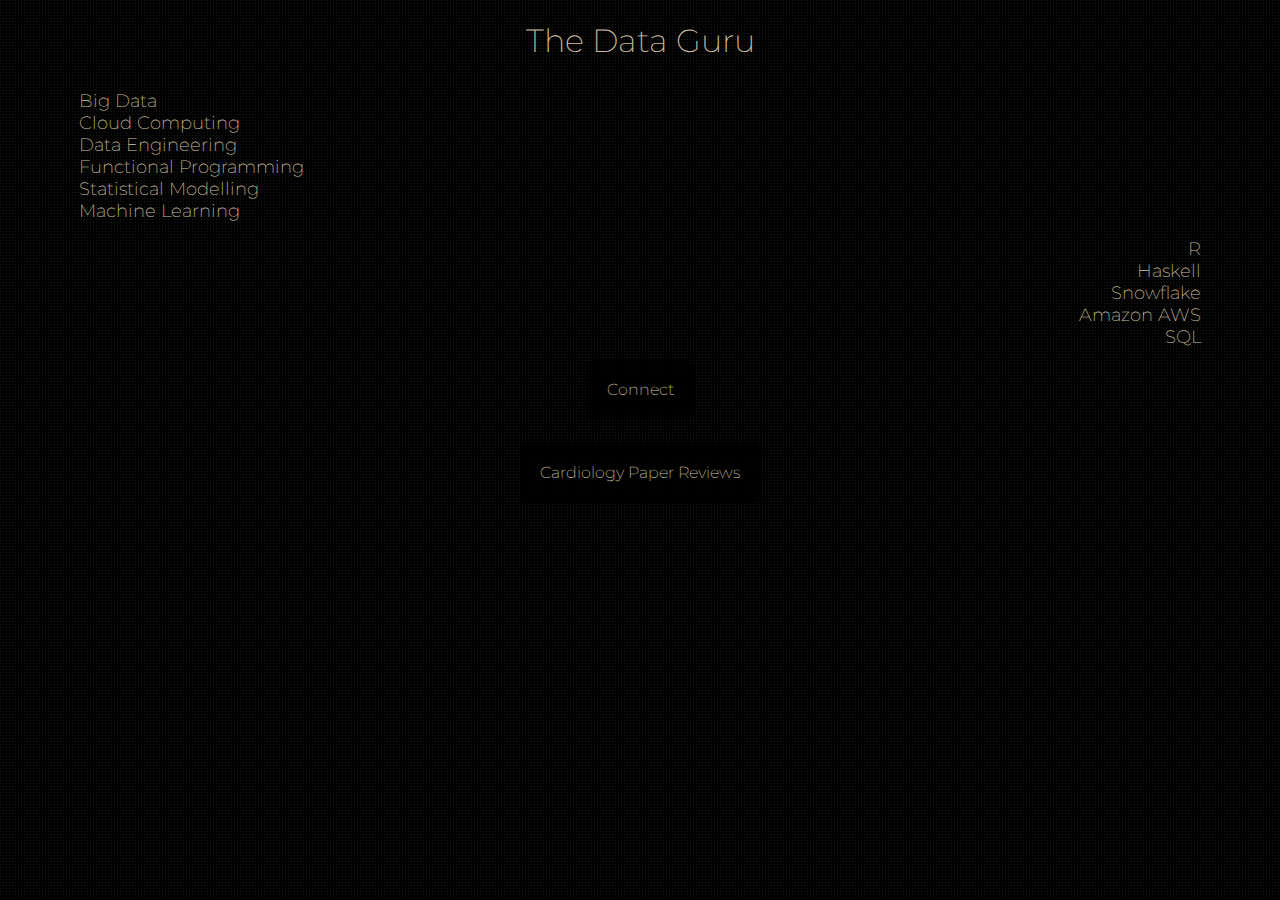
<file: index.html>
<!doctype html>
<html lang="en">
  <head>
    <meta charset="utf-8">
    <meta name="viewport" content="width=device-width, initial-scale=1.0">
    <title>
      The Data Guru
    </title>
    <link rel="stylesheet" type="text/css" href="css/main.css">
    <link href='//fonts.googleapis.com/css?family=Montserrat:thin,extra-light,light,100,200,300,400,500,600,700,800' 
rel='stylesheet' type='text/css'>

<script src="https://ajax.googleapis.com/ajax/libs/jquery/3.3.1/jquery.min.js"></script>

<script>
  $(document).ready(function () {
    $('body').fadeIn(1000);
  });

  function goToReviews() {
    $("body").fadeOut(1000, function () {
      window.location.href = "stat-reviews.html";
    });
  }
</script>
<!-- Google tag (gtag.js) -->
<script async src="https://www.googletagmanager.com/gtag/js?id=G-VSJE2TEEHZ"></script>
<script>
    window.dataLayer = window.dataLayer || [];
    function gtag(){dataLayer.push(arguments);}
    gtag('js', new Date());
    gtag('config', 'G-VSJE2TEEHZ');
</script>

<script>
  $(document).ready(function () {
    $('body').fadeIn(1000);
    $('.conbut[value="Connect"]').click(function () {
      $('body').fadeOut(1000, function () {
        window.location.href = "connect.html";
      });
    });
  });
</script>

  </head>

  <body style="display:none;">
      <h1 class="align-centre">The Data Guru</h1>
      <table id="maintab">
        <tr>
          <td align="left">
            Big Data<br/>
            Cloud Computing<br/>
            Data Engineering<br/>
            Functional Programming<br/>
            Statistical Modelling<br/>
            Machine Learning<br/>
          </td>
        </tr>
        <tr>
          <td align="right">
            R</br>
            Haskell</br>
            Snowflake<br/>
            Amazon AWS<br/>
            SQL<br/>           
            </td>
          </tr>
      </table>

      <div class="align-centre">
        <input type="button" class="conbut" onclick="" value="Connect" />
      </div>
      <div class="align-centre" style="margin-top: 1rem;">
        <input type="button" class="conbut" value="Cardiology Paper Reviews" onclick="goToReviews()" />
      </div>
  </body>
</html>
</file>
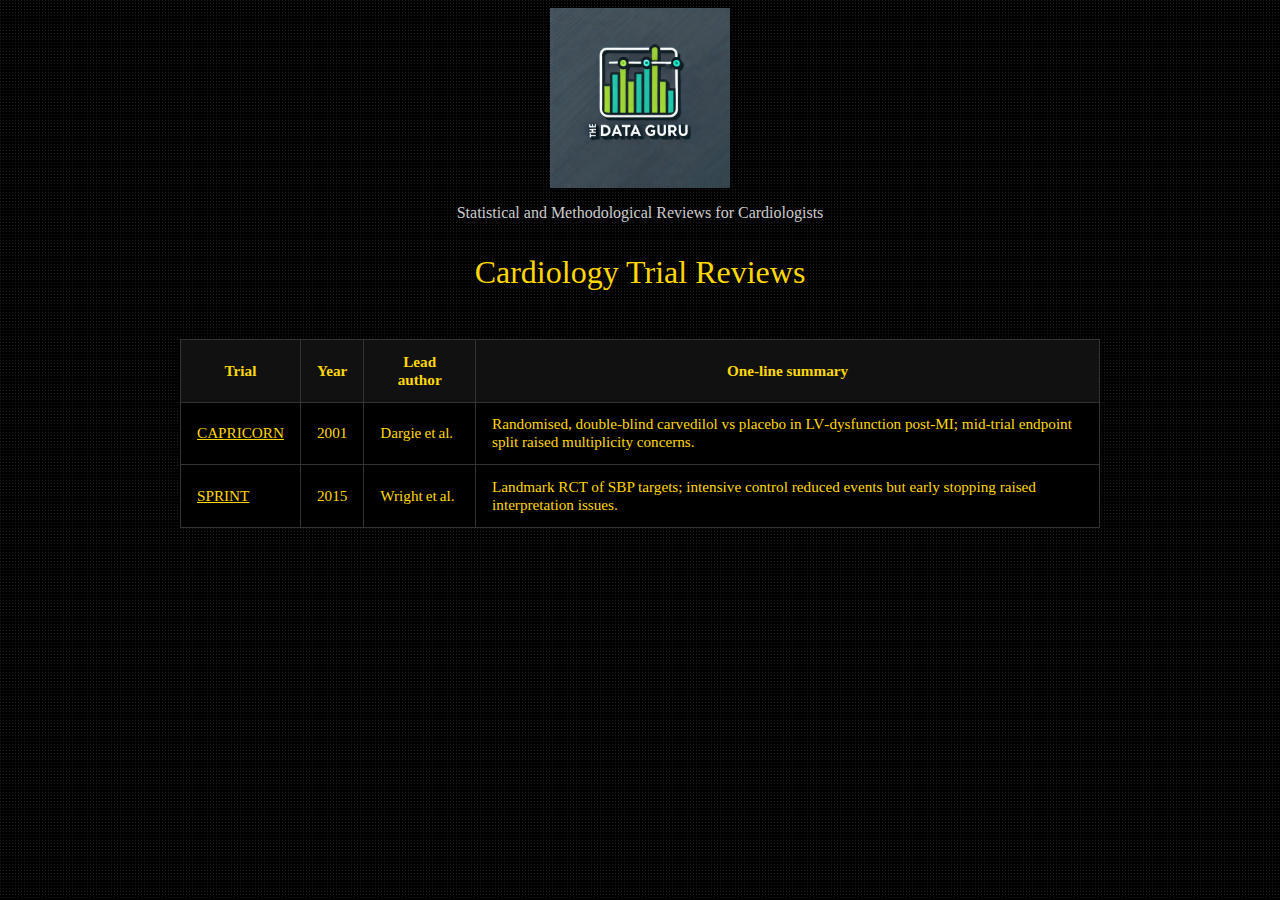
<file: stat-reviews/index.html>
<!DOCTYPE html>
<html lang="en">
<head>
  <meta charset="UTF-8">
  <title>Cardiology Trial Reviews | The Data Guru</title>

  <!-- link the same site‑wide stylesheet -->
  <link rel="stylesheet" href="/css/main.css">
  
  <style>
    .wrapper { max-width: 920px; margin: 0 auto; }
    /* bring over the header styles used on the review pages */
    .logo       { display:block; margin:0 auto; width:180px; }
    .tagline    { text-align:center; font-weight:300; color:#ccc; margin-bottom:2rem; }
  </style>
  <!-- minimal extra tweaks just for the list view -->
  <style>
  .review-table {
    width: 100%;
    max-width: 920px;
    margin: 3rem auto;
    border-collapse: collapse;
    font-size: 0.95rem;
    background: #000;
    color: #FFD700;
}

.review-table thead {
  background: #111;
}

.review-table th,
.review-table td {
  border: 1px solid #333;
  padding: 0.8rem 1rem;
}

.review-table th {
  color: #FFD700;
  font-weight: 600;
}

.review-table td a {
  color: #FFD700;
  text-decoration: underline;
}

.review-table td a:hover {
  color: white;
  text-decoration: underline;
}

.review-table a:visited {
  color: #FFD700;
}

.review-table tr:hover {
  background: #222;
}
  </style>
</head>
<body>

  <header>
    <a href="/"><img src="/images/medium_resolution_logo.png"
                     alt="The Data Guru Logo" class="logo"></a>
    <p class="tagline">Statistical and Methodological Reviews for Cardiologists</p>
  </header>
  
  <main class="wrapper">
    <h1 style="text-align:center; color:#FFD700;">Cardiology Trial Reviews</h1>
  
    <table class="review-table">
      <thead>
        <tr>
          <th>Trial</th>
          <th>Year</th>
          <th>Lead author</th>
          <th>One-line summary</th>
        </tr>
      </thead>
      <tbody>
        <tr>
          <td><a href="./capricorn/">CAPRICORN</a></td>
          <td>2001</td>
          <td>Dargie et al.</td>
          <td>Randomised, double‑blind carvedilol vs placebo in LV‑dysfunction post‑MI; mid‑trial endpoint split raised multiplicity concerns.</td>
        </tr>
        <tr>
          <td><a href="./sprint/">SPRINT</a></td>
          <td>2015</td>
          <td>Wright et al.</td>
          <td>Landmark RCT of SBP targets; intensive control reduced events but early stopping raised interpretation issues.</td>
        </tr>
      </tbody>
    </table>
  </main>

</body>
</html>
</file>
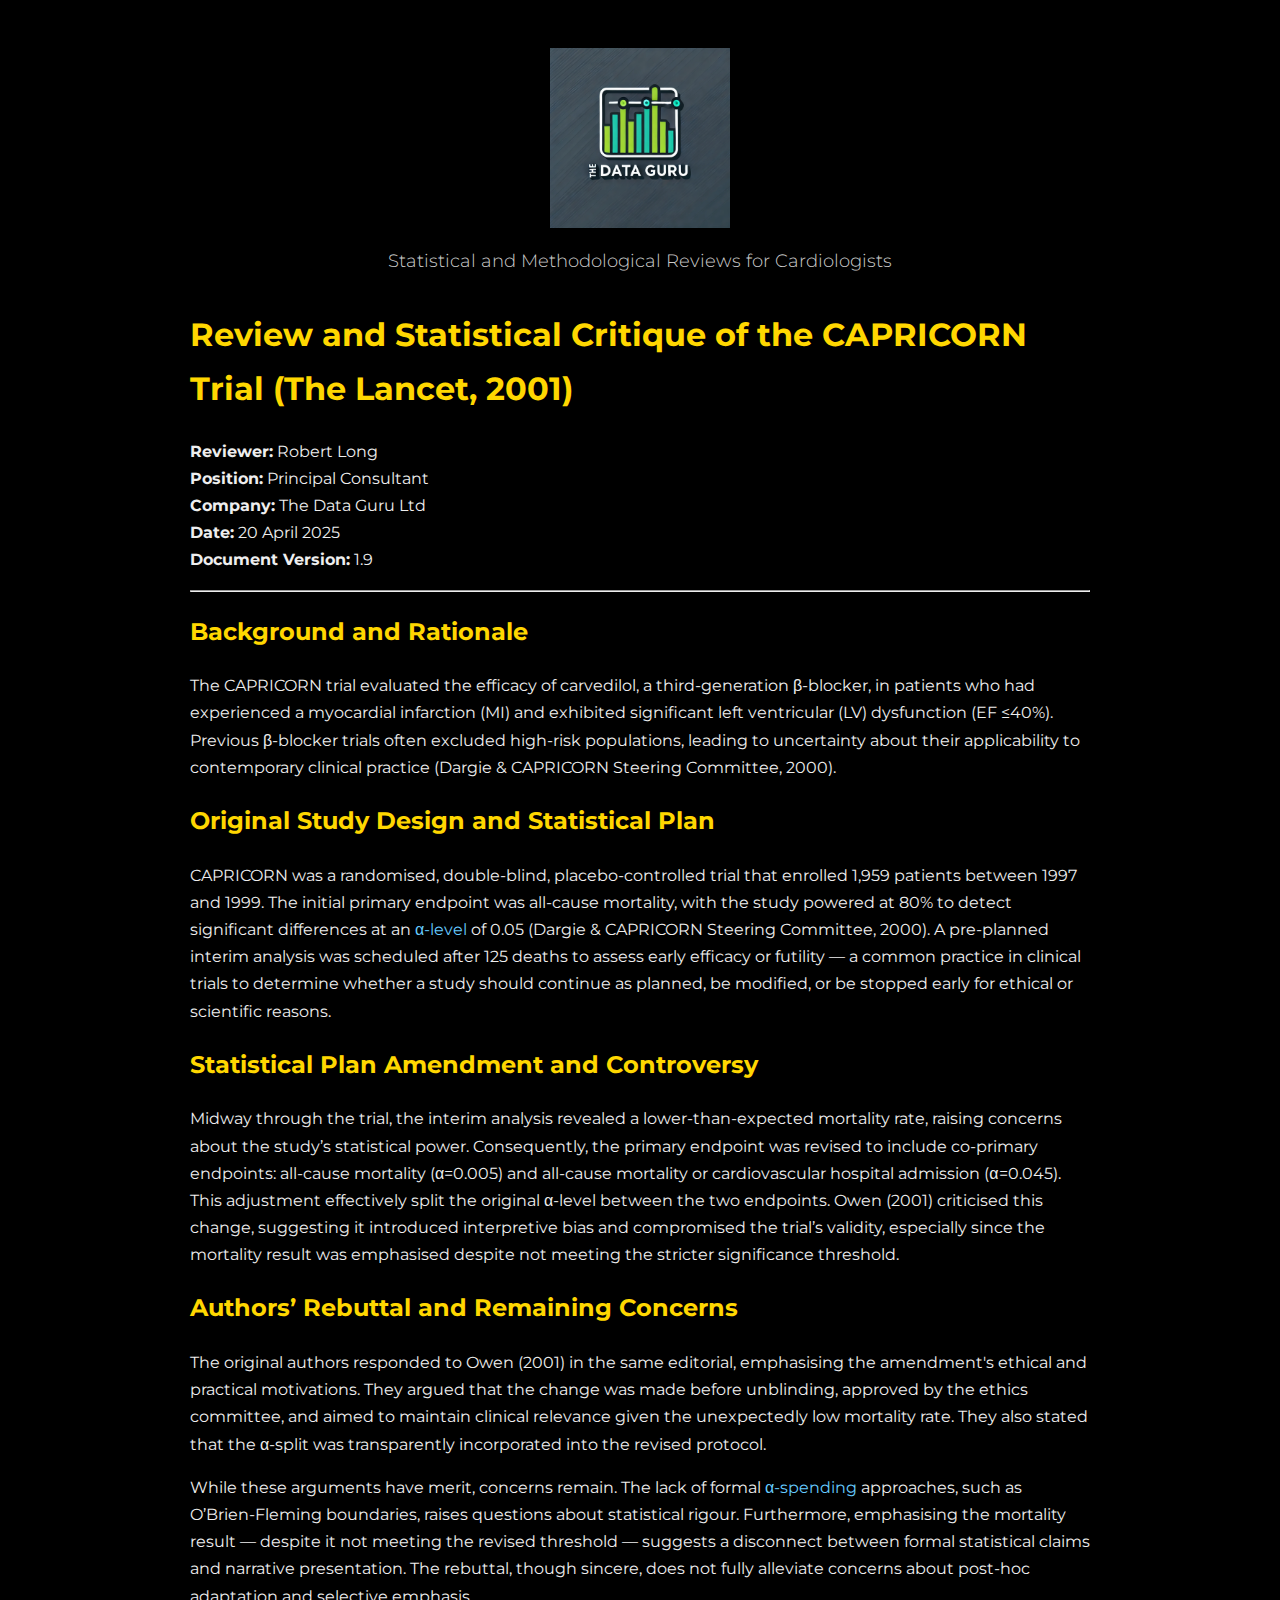
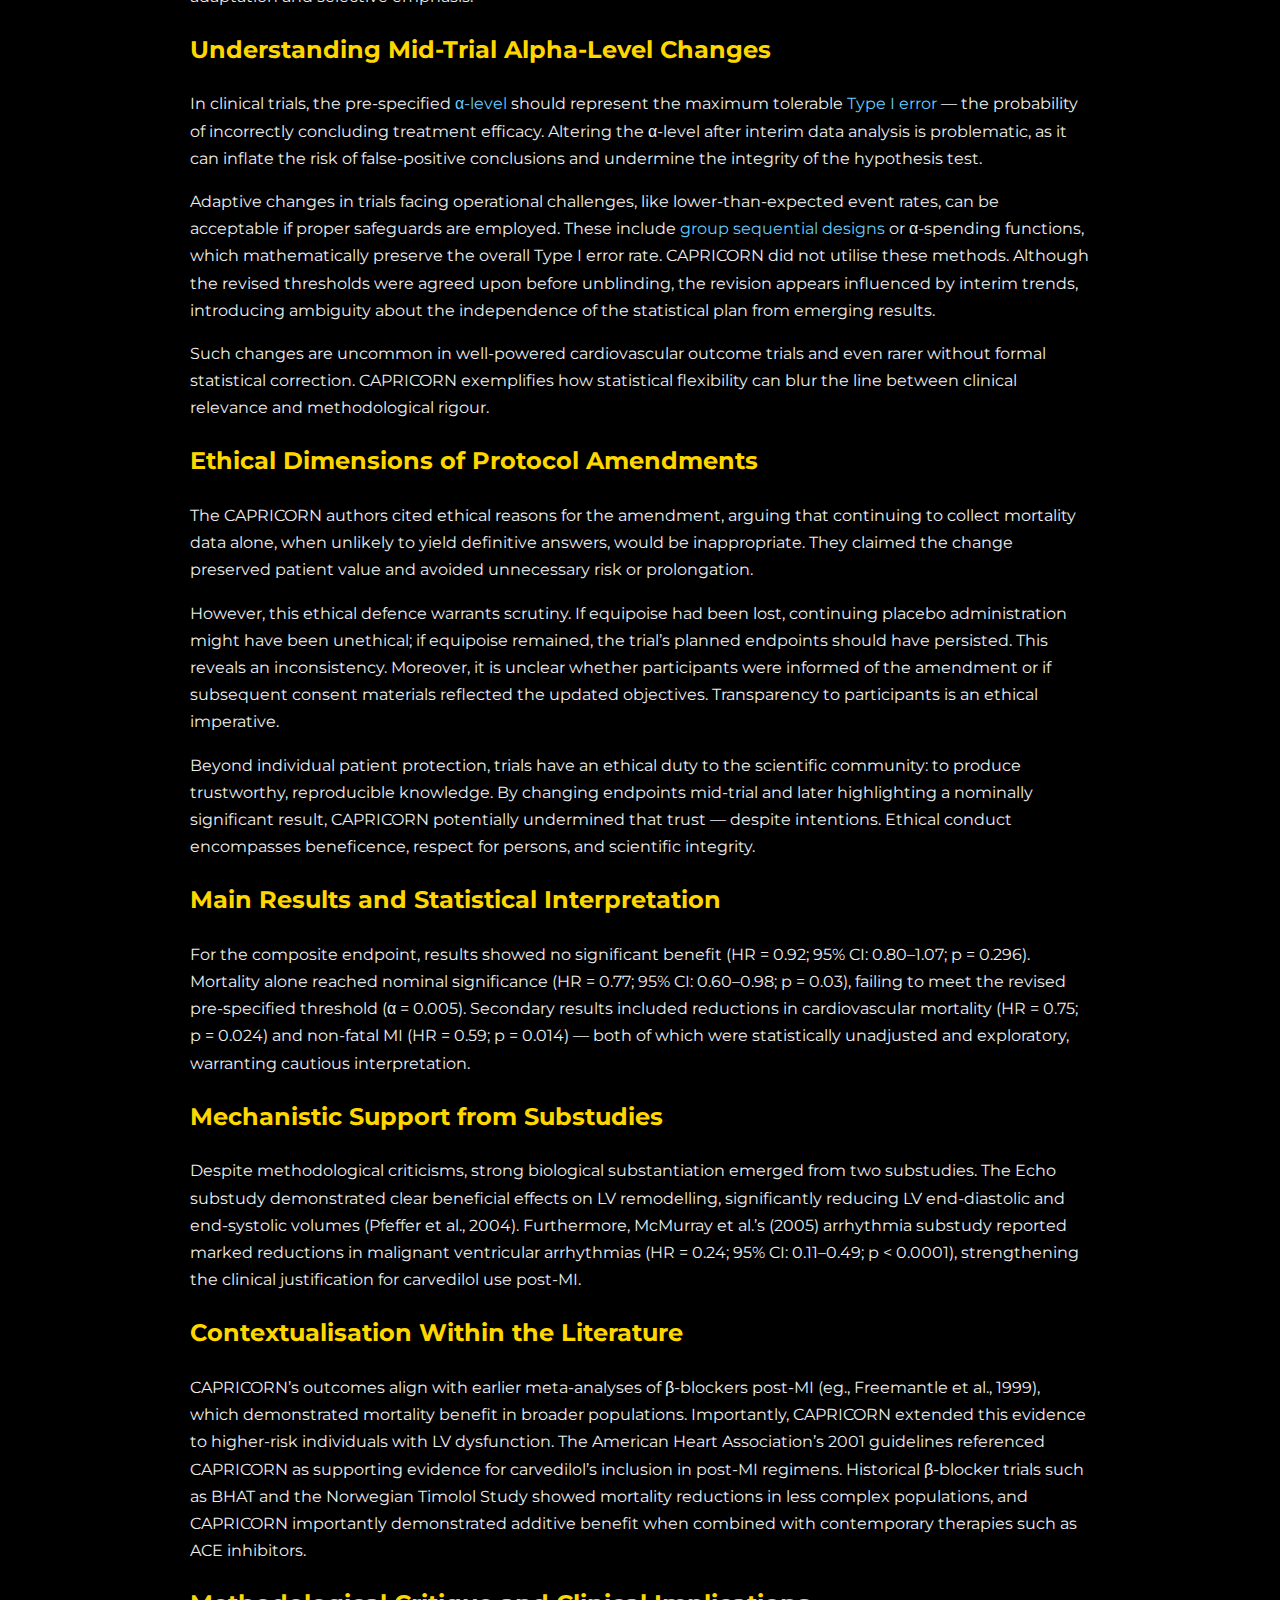
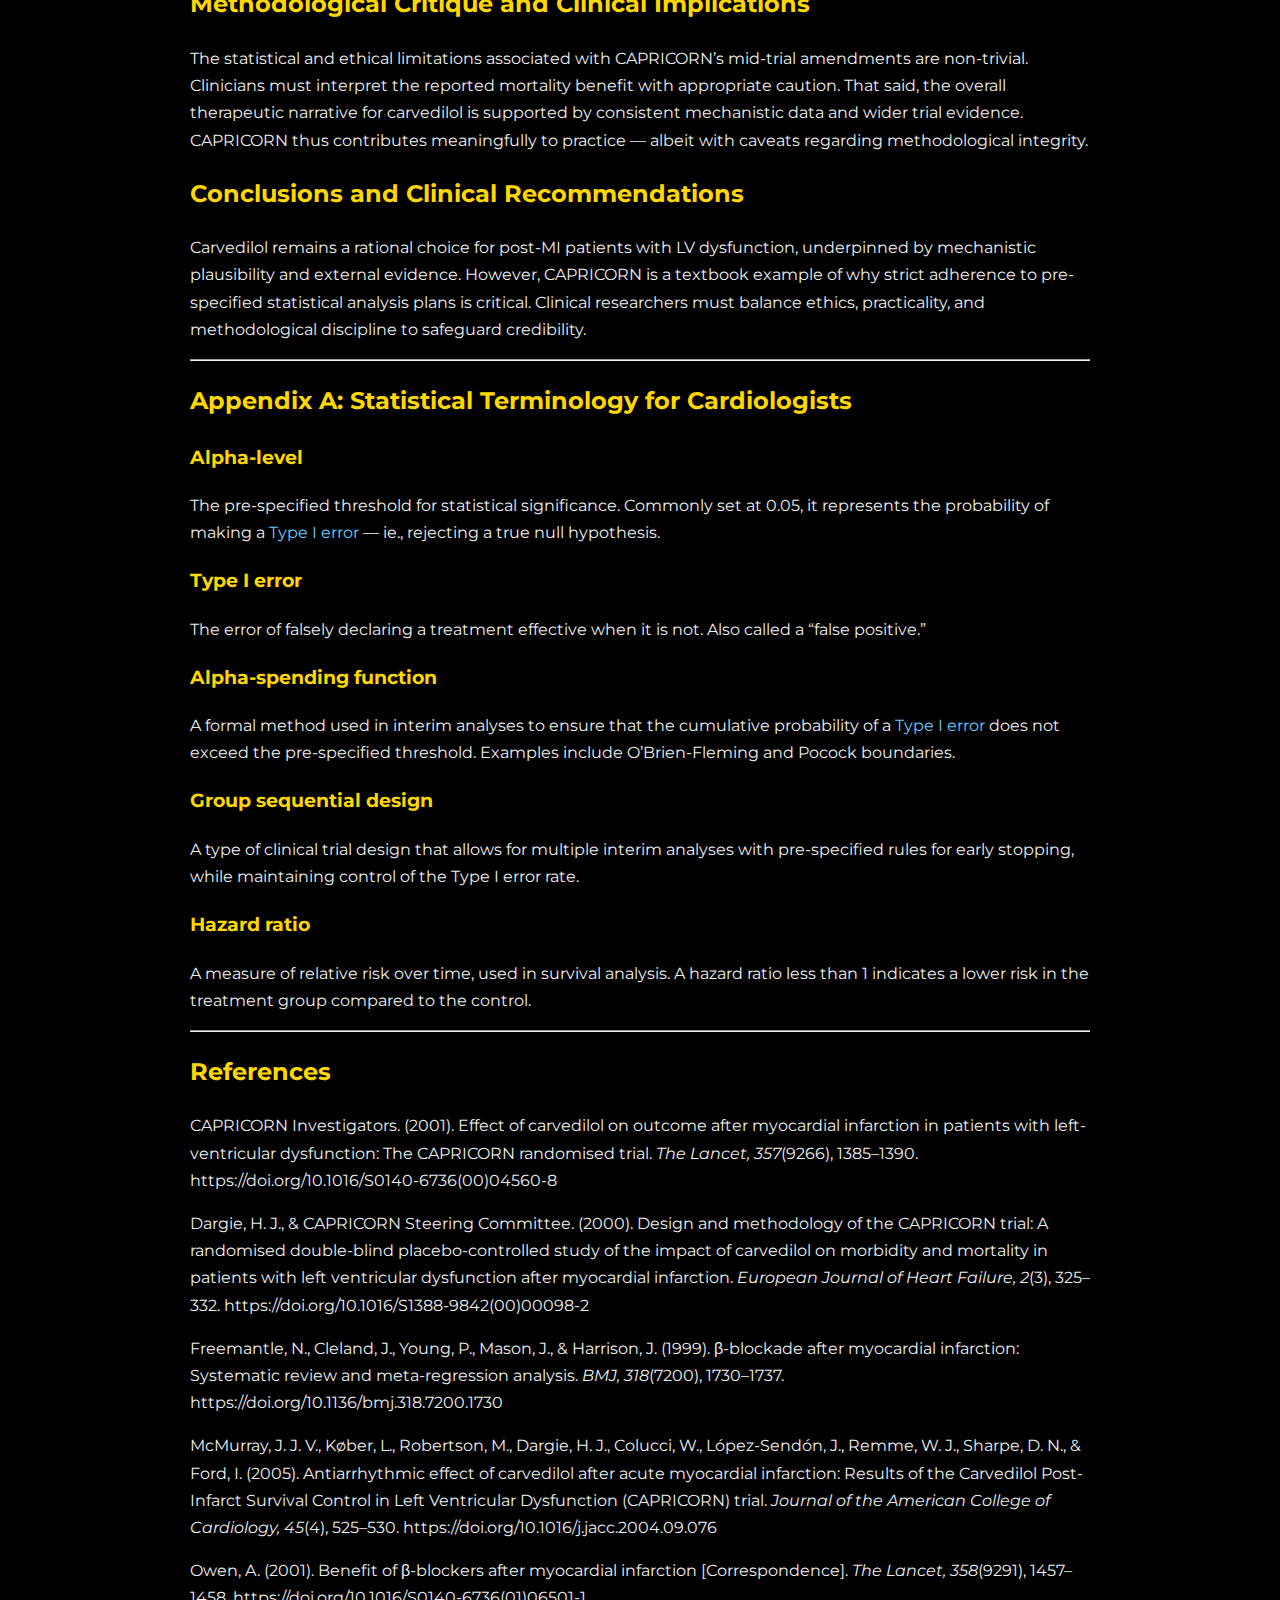
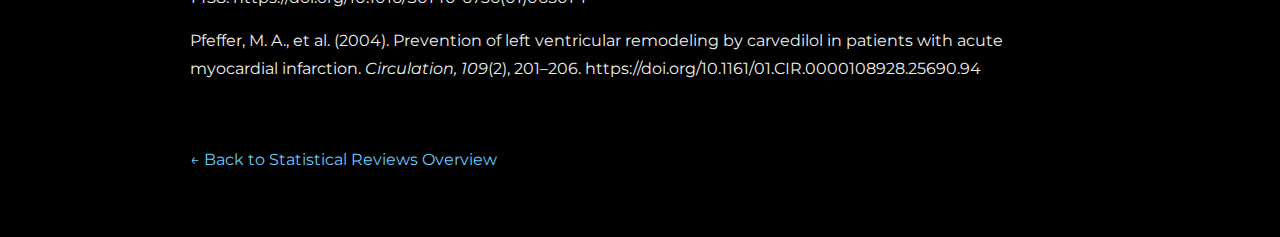
<file: stat-reviews/capricorn/index.html>
<!DOCTYPE html>
<html lang="en">
<head>

    <meta charset="UTF-8" />
    <meta name="viewport" content="width=device-width, initial-scale=1.0" />
    <title>CAPRICORN Trial Review | The Data Guru</title>

    <!-- Google tag (gtag.js) -->
    <script async src="https://www.googletagmanager.com/gtag/js?id=G-VSJE2TEEHZ"></script>
    <script>
        window.dataLayer = window.dataLayer || [];
        function gtag(){dataLayer.push(arguments);}
        gtag('js', new Date());
        gtag('config', 'G-VSJE2TEEHZ');
    </script>
      
        <!-- Basic SEO -->
        <meta name="description" content="Comprehensive statistical and methodological review of the CAPRICORN trial (Lancet, 2001). Written for cardiologists and researchers by The Data Guru Ltd.">
        <meta name="keywords" content="CAPRICORN trial, carvedilol, myocardial infarction, cardiology statistics, clinical trials, statistical critique, alpha level, type I error, The Data Guru">
        <meta name="author" content="W. R. Long">
      
        <!-- Open Graph for social media (Facebook, LinkedIn, etc.) -->
        <meta property="og:title" content="CAPRICORN Trial Review | The Data Guru">
        <meta property="og:description" content="Statistical and methodological critique of the CAPRICORN trial, including ethical considerations and glossary.">
        <meta property="og:image" content="https://thedataguru.net/images/medium_resolution_logo.png">
        <meta property="og:url" content="http://thedataguru.net/stat-reviews/capricorn/"
        <meta property="og:type" content="article">
      
        <!-- Twitter Card -->
        <meta name="twitter:card" content="summary_large_image">
        <meta name="twitter:title" content="CAPRICORN Trial Review | The Data Guru">
        <meta name="twitter:description" content="Statistical and methodological critique of the CAPRICORN trial, including ethical considerations and glossary.">
        <meta name="twitter:image" content="https://thedataguru.net/images/medium_resolution_logo.png">
      
        <!-- Fonts and CSS -->
        <link href="https://fonts.googleapis.com/css?family=Montserrat:300,400,600" rel="stylesheet">
  <style>
    body {
      background-color: #000;
      color: #eee;
      font-family: 'Montserrat', sans-serif;
      margin: 2rem auto;
      max-width: 900px;
      padding: 1rem;
      line-height: 1.7;
    }
    h1, h2, h3 {
      color: #FFD700;
    }
    a {
      color: #66ccff;
      text-decoration: none;
    }
    a:hover {
      text-decoration: underline;
    }
    .tagline {
      text-align: center;
      font-weight: 300;
      color: #ccc;
      margin-bottom: 2rem;
      font-size: 1.1rem;
    }
    .logo {
      display: block;
      margin: 0 auto 1rem auto;
      width: 180px;
    }
    .back-link {
      margin-top: 4rem;
      display: block;
    }
    pre {
      background-color: #111;
      padding: 1rem;
      border-left: 3px solid #FFD700;
      overflow-x: auto;
    }
    code {
      color: #FFD700;
    }
  </style>
</head>
<body>

<a href="/"><img src="/images/medium_resolution_logo.png" alt="The Data Guru Logo" class="logo"></a>
<p class="tagline">Statistical and Methodological Reviews for Cardiologists</p>

<!-- BEGIN CAPRICORN REVIEW HTML v1.9 -->
<h1>Review and Statistical Critique of the CAPRICORN Trial (The Lancet, 2001)</h1>

<p><strong>Reviewer:</strong> Robert Long<br>
<strong>Position:</strong> Principal Consultant<br>
<strong>Company:</strong> The Data Guru Ltd<br>
<strong>Date:</strong> 20 April 2025<br>
<strong>Document Version:</strong> 1.9</p>

<hr>

<h2>Background and Rationale</h2>

<p>The CAPRICORN trial evaluated the efficacy of carvedilol, a third-generation β-blocker, in patients who had experienced a myocardial infarction (MI) and exhibited significant left ventricular (LV) dysfunction (EF ≤40%). Previous β-blocker trials often excluded high-risk populations, leading to uncertainty about their applicability to contemporary clinical practice (Dargie & CAPRICORN Steering Committee, 2000).</p>

<h2>Original Study Design and Statistical Plan</h2>

<p>CAPRICORN was a randomised, double-blind, placebo-controlled trial that enrolled 1,959 patients between 1997 and 1999. The initial primary endpoint was all-cause mortality, with the study powered at 80% to detect significant differences at an <a href="#alpha-level">α-level</a> of 0.05 (Dargie & CAPRICORN Steering Committee, 2000). A pre-planned interim analysis was scheduled after 125 deaths to assess early efficacy or futility — a common practice in clinical trials to determine whether a study should continue as planned, be modified, or be stopped early for ethical or scientific reasons.</p>

<h2>Statistical Plan Amendment and Controversy</h2>

<p>Midway through the trial, the interim analysis revealed a lower-than-expected mortality rate, raising concerns about the study’s statistical power. Consequently, the primary endpoint was revised to include co-primary endpoints: all-cause mortality (α=0.005) and all-cause mortality or cardiovascular hospital admission (α=0.045). This adjustment effectively split the original α-level between the two endpoints. Owen (2001) criticised this change, suggesting it introduced interpretive bias and compromised the trial’s validity, especially since the mortality result was emphasised despite not meeting the stricter significance threshold.</p>

<h2>Authors’ Rebuttal and Remaining Concerns</h2>

<p>The original authors responded to Owen (2001) in the same editorial, emphasising the amendment's ethical and practical motivations. They argued that the change was made before unblinding, approved by the ethics committee, and aimed to maintain clinical relevance given the unexpectedly low mortality rate. They also stated that the α-split was transparently incorporated into the revised protocol.</p>

<p>While these arguments have merit, concerns remain. The lack of formal <a href="#alpha-spending-function">α-spending</a> approaches, such as O’Brien-Fleming boundaries, raises questions about statistical rigour. Furthermore, emphasising the mortality result — despite it not meeting the revised threshold — suggests a disconnect between formal statistical claims and narrative presentation. The rebuttal, though sincere, does not fully alleviate concerns about post-hoc adaptation and selective emphasis.</p>

<h2>Understanding Mid-Trial Alpha-Level Changes</h2>

<p>In clinical trials, the pre-specified <a href="#alpha-level">α-level</a> should represent the maximum tolerable <a href="#type-i-error">Type I error</a> — the probability of incorrectly concluding treatment efficacy. Altering the α-level after interim data analysis is problematic, as it can inflate the risk of false-positive conclusions and undermine the integrity of the hypothesis test.</p>

<p>Adaptive changes in trials facing operational challenges, like lower-than-expected event rates, can be acceptable if proper safeguards are employed. These include <a href="#group-sequential-design">group sequential designs</a> or α-spending functions, which mathematically preserve the overall Type I error rate. CAPRICORN did not utilise these methods. Although the revised thresholds were agreed upon before unblinding, the revision appears influenced by interim trends, introducing ambiguity about the independence of the statistical plan from emerging results.</p>

<p>Such changes are uncommon in well-powered cardiovascular outcome trials and even rarer without formal statistical correction. CAPRICORN exemplifies how statistical flexibility can blur the line between clinical relevance and methodological rigour.</p>

<h2>Ethical Dimensions of Protocol Amendments</h2>

<p>The CAPRICORN authors cited ethical reasons for the amendment, arguing that continuing to collect mortality data alone, when unlikely to yield definitive answers, would be inappropriate. They claimed the change preserved patient value and avoided unnecessary risk or prolongation.</p>

<p>However, this ethical defence warrants scrutiny. If equipoise had been lost, continuing placebo administration might have been unethical; if equipoise remained, the trial’s planned endpoints should have persisted. This reveals an inconsistency. Moreover, it is unclear whether participants were informed of the amendment or if subsequent consent materials reflected the updated objectives. Transparency to participants is an ethical imperative.</p>

<p>Beyond individual patient protection, trials have an ethical duty to the scientific community: to produce trustworthy, reproducible knowledge. By changing endpoints mid-trial and later highlighting a nominally significant result, CAPRICORN potentially undermined that trust — despite intentions. Ethical conduct encompasses beneficence, respect for persons, and scientific integrity.</p>

<h2>Main Results and Statistical Interpretation</h2>

<p>For the composite endpoint, results showed no significant benefit (HR = 0.92; 95% CI: 0.80–1.07; p = 0.296). Mortality alone reached nominal significance (HR = 0.77; 95% CI: 0.60–0.98; p = 0.03), failing to meet the revised pre-specified threshold (α = 0.005). Secondary results included reductions in cardiovascular mortality (HR = 0.75; p = 0.024) and non-fatal MI (HR = 0.59; p = 0.014) — both of which were statistically unadjusted and exploratory, warranting cautious interpretation.</p>

<h2>Mechanistic Support from Substudies</h2>

<p>Despite methodological criticisms, strong biological substantiation emerged from two substudies. The Echo substudy demonstrated clear beneficial effects on LV remodelling, significantly reducing LV end-diastolic and end-systolic volumes (Pfeffer et al., 2004). Furthermore, McMurray et al.’s (2005) arrhythmia substudy reported marked reductions in malignant ventricular arrhythmias (HR = 0.24; 95% CI: 0.11–0.49; p &lt; 0.0001), strengthening the clinical justification for carvedilol use post-MI.</p>

<h2>Contextualisation Within the Literature</h2>

<p>CAPRICORN’s outcomes align with earlier meta-analyses of β-blockers post-MI (eg., Freemantle et al., 1999), which demonstrated mortality benefit in broader populations. Importantly, CAPRICORN extended this evidence to higher-risk individuals with LV dysfunction. The American Heart Association’s 2001 guidelines referenced CAPRICORN as supporting evidence for carvedilol’s inclusion in post-MI regimens. Historical β-blocker trials such as BHAT and the Norwegian Timolol Study showed mortality reductions in less complex populations, and CAPRICORN importantly demonstrated additive benefit when combined with contemporary therapies such as ACE inhibitors.</p>

<h2>Methodological Critique and Clinical Implications</h2>

<p>The statistical and ethical limitations associated with CAPRICORN’s mid-trial amendments are non-trivial. Clinicians must interpret the reported mortality benefit with appropriate caution. That said, the overall therapeutic narrative for carvedilol is supported by consistent mechanistic data and wider trial evidence. CAPRICORN thus contributes meaningfully to practice — albeit with caveats regarding methodological integrity.</p>

<h2>Conclusions and Clinical Recommendations</h2>

<p>Carvedilol remains a rational choice for post-MI patients with LV dysfunction, underpinned by mechanistic plausibility and external evidence. However, CAPRICORN is a textbook example of why strict adherence to pre-specified statistical analysis plans is critical. Clinical researchers must balance ethics, practicality, and methodological discipline to safeguard credibility.</p>

<hr>

<h2 id="appendix-a">Appendix A: Statistical Terminology for Cardiologists</h2>

<h3 id="alpha-level">Alpha-level</h3>
<p>The pre-specified threshold for statistical significance. Commonly set at 0.05, it represents the probability of making a <a href="#type-i-error">Type I error</a> — ie., rejecting a true null hypothesis.</p>

<h3 id="type-i-error">Type I error</h3>
<p>The error of falsely declaring a treatment effective when it is not. Also called a “false positive.”</p>

<h3 id="alpha-spending-function">Alpha-spending function</h3>
<p>A formal method used in interim analyses to ensure that the cumulative probability of a <a href="#type-i-error">Type I error</a> does not exceed the pre-specified threshold. Examples include O’Brien-Fleming and Pocock boundaries.</p>

<h3 id="group-sequential-design">Group sequential design</h3>
<p>A type of clinical trial design that allows for multiple interim analyses with pre-specified rules for early stopping, while maintaining control of the Type I error rate.</p>

<h3 id="hazard-ratio">Hazard ratio</h3>
<p>A measure of relative risk over time, used in survival analysis. A hazard ratio less than 1 indicates a lower risk in the treatment group compared to the control.</p>

<hr>

<h2>References</h2>

<p>CAPRICORN Investigators. (2001). Effect of carvedilol on outcome after myocardial infarction in patients with left-ventricular dysfunction: The CAPRICORN randomised trial. <em>The Lancet, 357</em>(9266), 1385–1390. https://doi.org/10.1016/S0140-6736(00)04560-8</p>

<p>Dargie, H. J., & CAPRICORN Steering Committee. (2000). Design and methodology of the CAPRICORN trial: A randomised double-blind placebo-controlled study of the impact of carvedilol on morbidity and mortality in patients with left ventricular dysfunction after myocardial infarction. <em>European Journal of Heart Failure, 2</em>(3), 325–332. https://doi.org/10.1016/S1388-9842(00)00098-2</p>

<p>Freemantle, N., Cleland, J., Young, P., Mason, J., & Harrison, J. (1999). β-blockade after myocardial infarction: Systematic review and meta-regression analysis. <em>BMJ, 318</em>(7200), 1730–1737. https://doi.org/10.1136/bmj.318.7200.1730</p>

<p>McMurray, J. J. V., Køber, L., Robertson, M., Dargie, H. J., Colucci, W., López-Sendón, J., Remme, W. J., Sharpe, D. N., & Ford, I. (2005). Antiarrhythmic effect of carvedilol after acute myocardial infarction: Results of the Carvedilol Post-Infarct Survival Control in Left Ventricular Dysfunction (CAPRICORN) trial. <em>Journal of the American College of Cardiology, 45</em>(4), 525–530. https://doi.org/10.1016/j.jacc.2004.09.076</p>

<p>Owen, A. (2001). Benefit of β-blockers after myocardial infarction [Correspondence]. <em>The Lancet, 358</em>(9291), 1457–1458. https://doi.org/10.1016/S0140-6736(01)06501-1</p>

<p>Pfeffer, M. A., et al. (2004). Prevention of left ventricular remodeling by carvedilol in patients with acute myocardial infarction. <em>Circulation, 109</em>(2), 201–206. https://doi.org/10.1161/01.CIR.0000108928.25690.94</p>
<!-- END CAPRICORN REVIEW HTML v1.9 -->

<p class="back-link"><a href="../index.html">← Back to Statistical Reviews Overview</a></p>

</body>
</html>
</file>
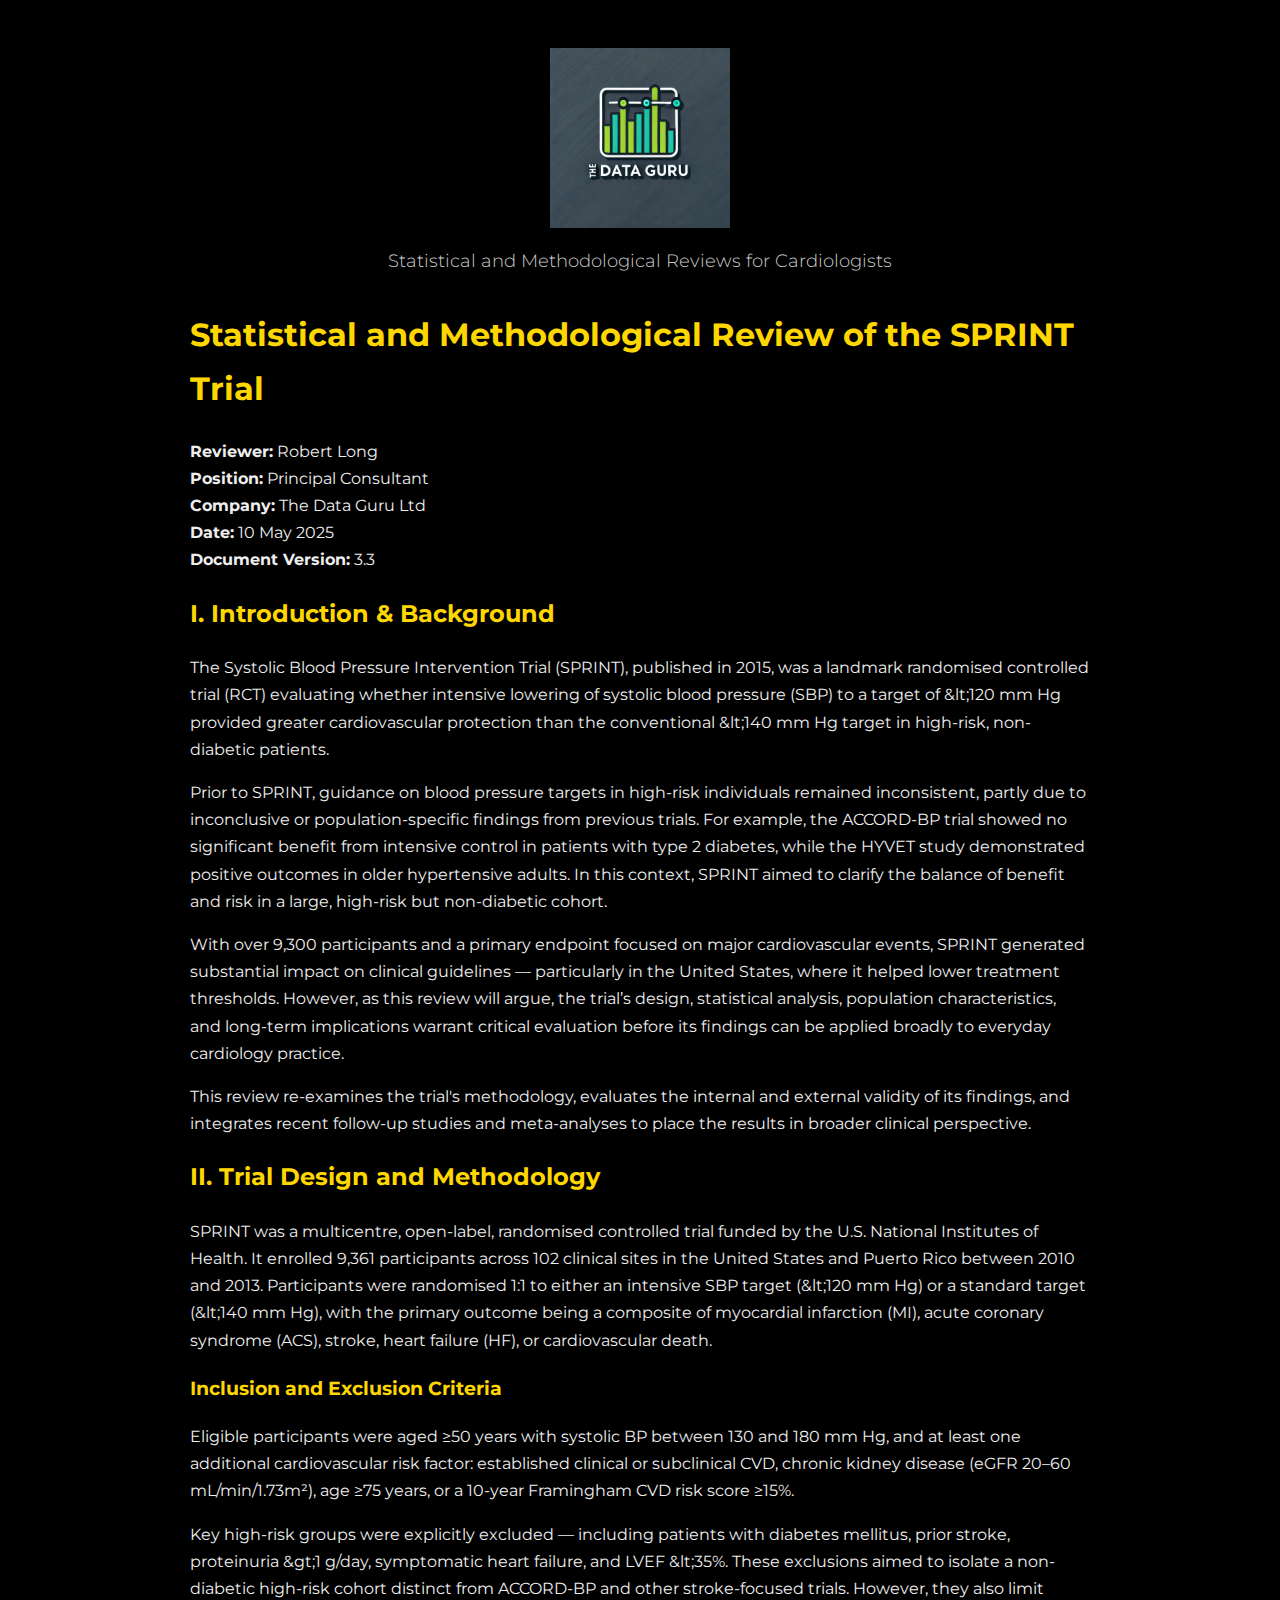
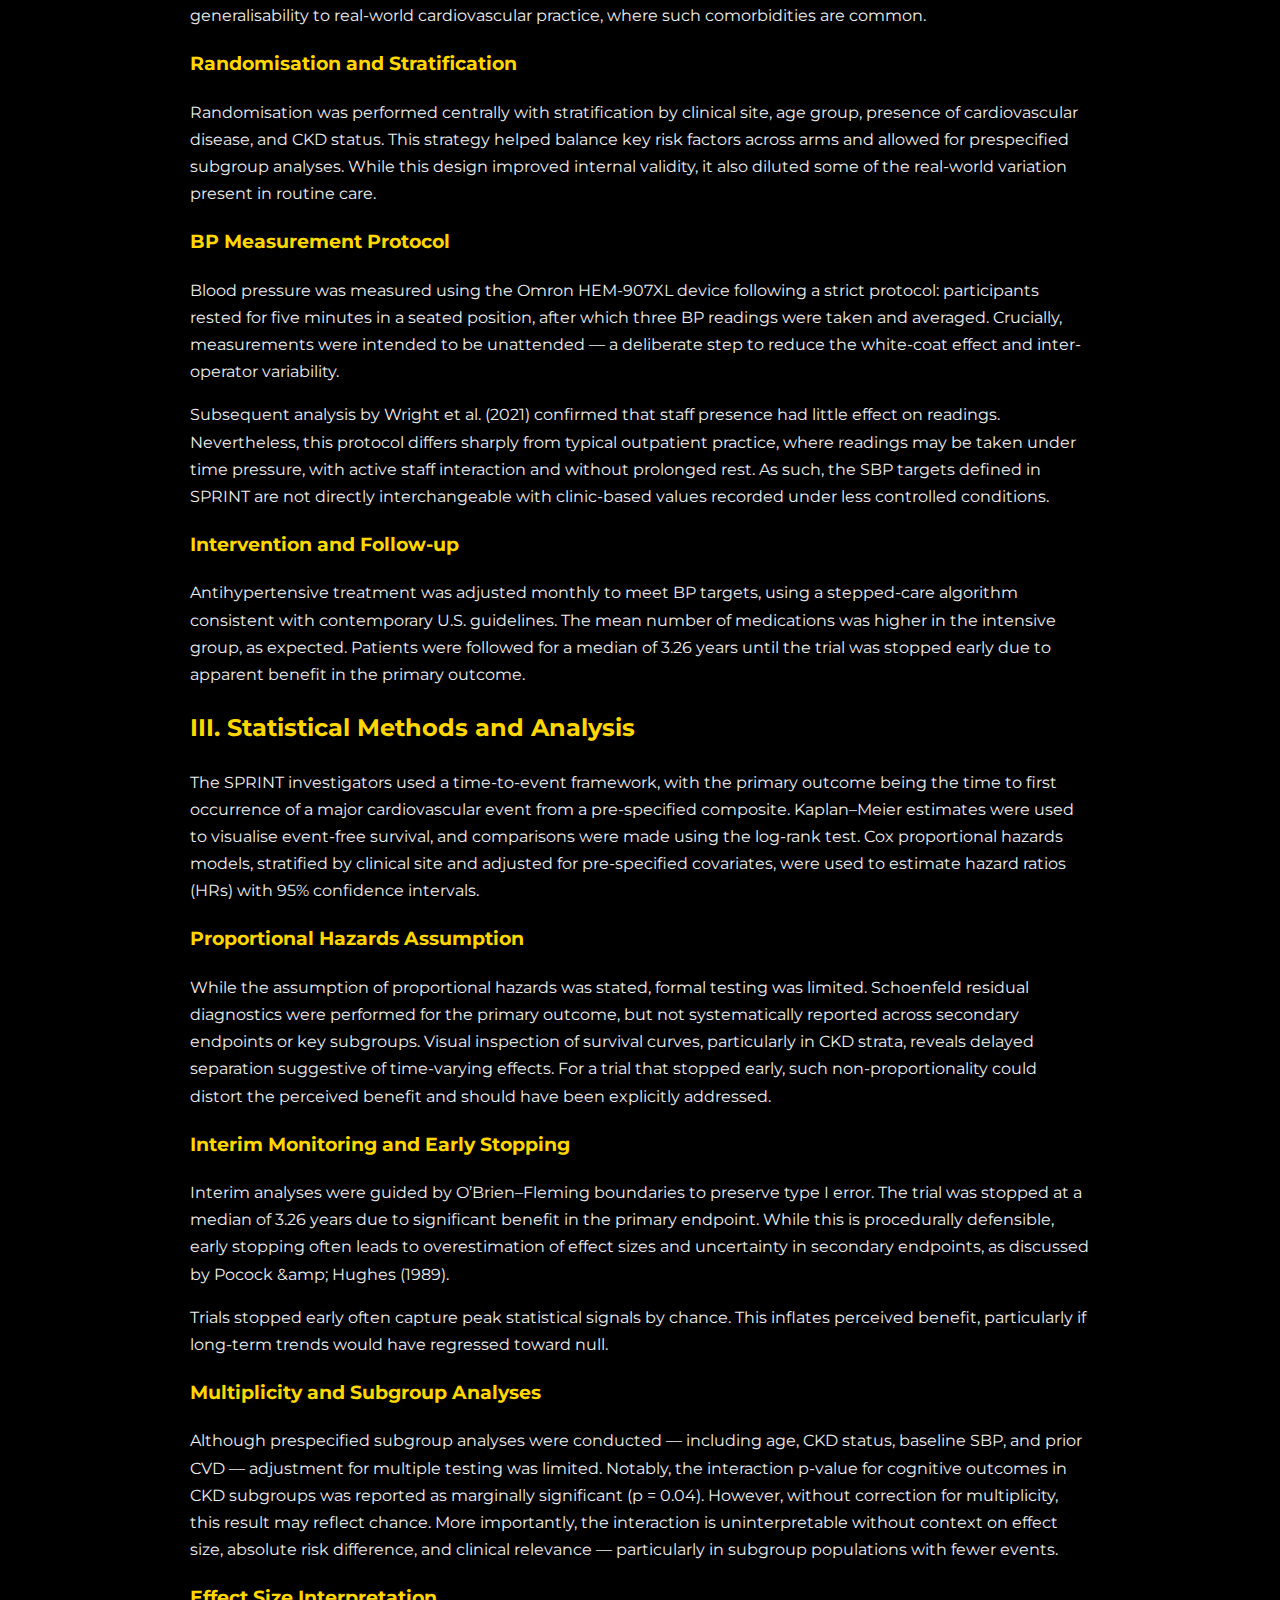
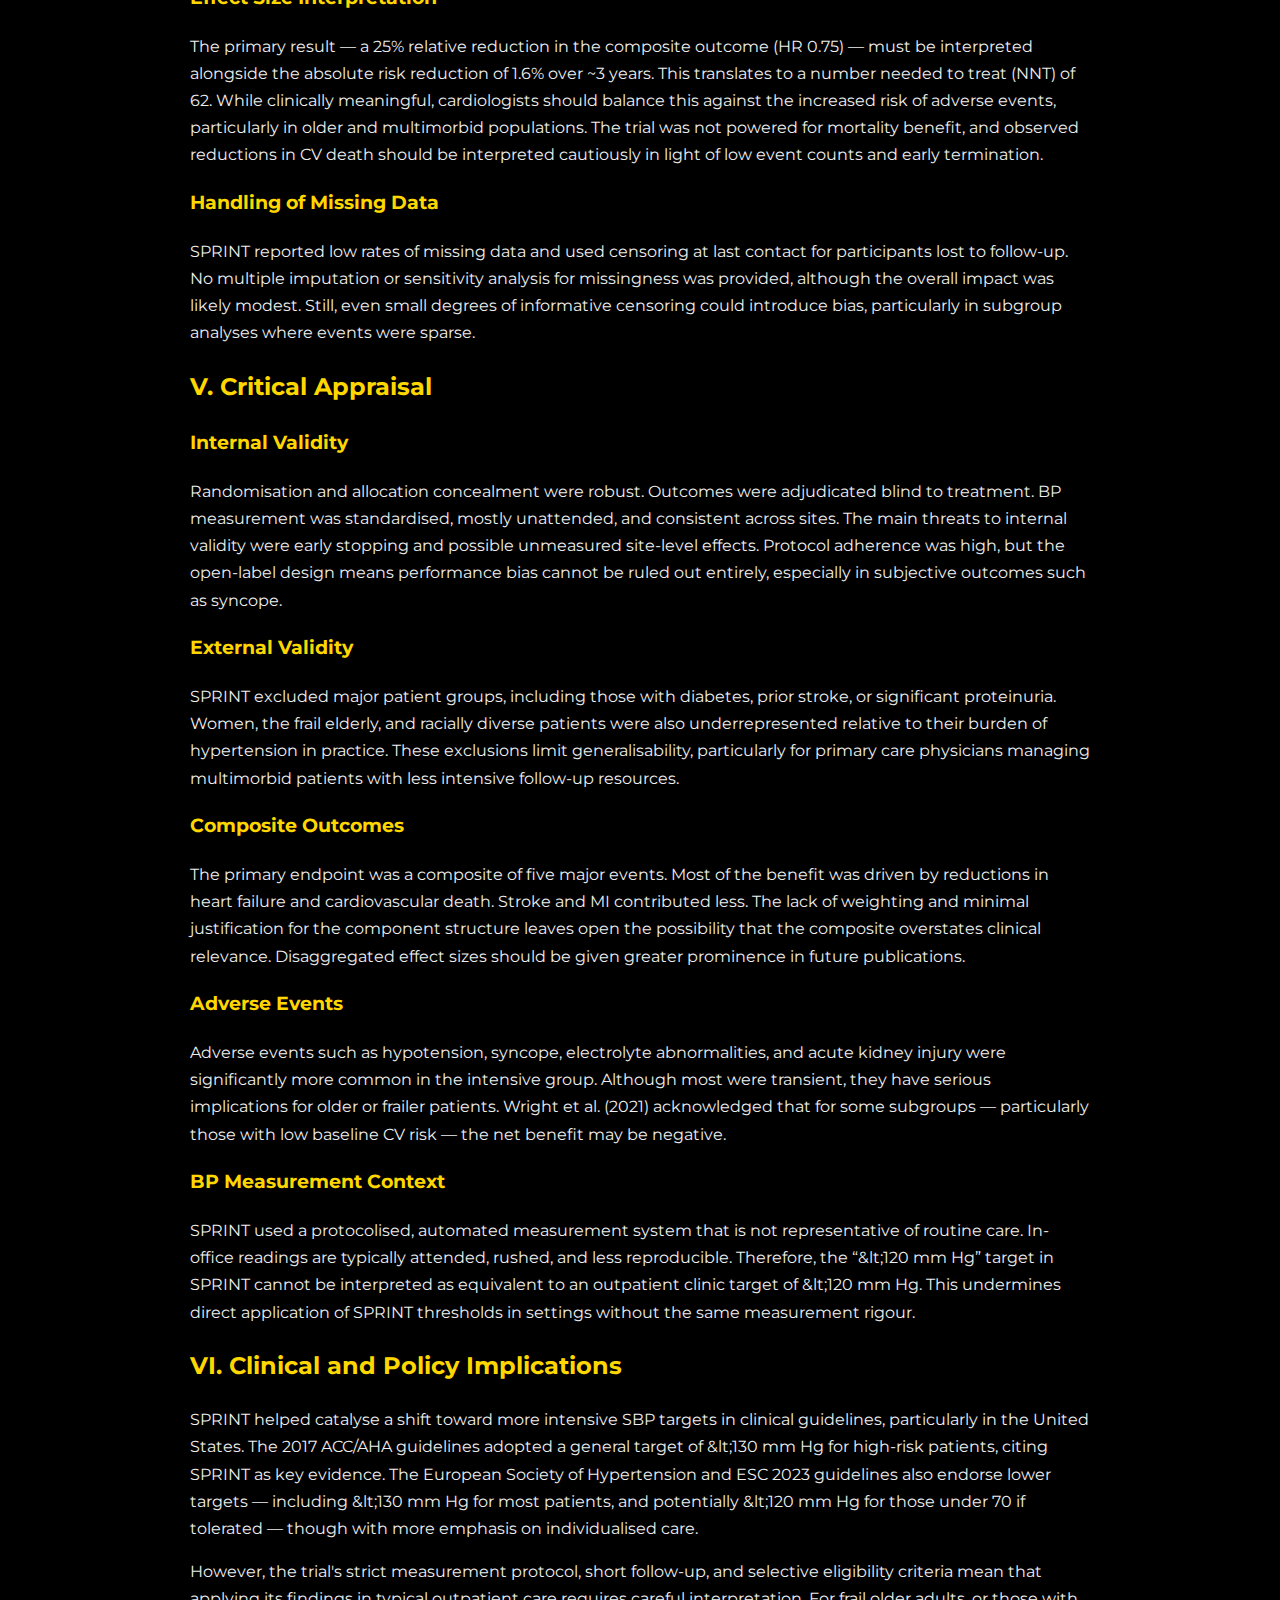
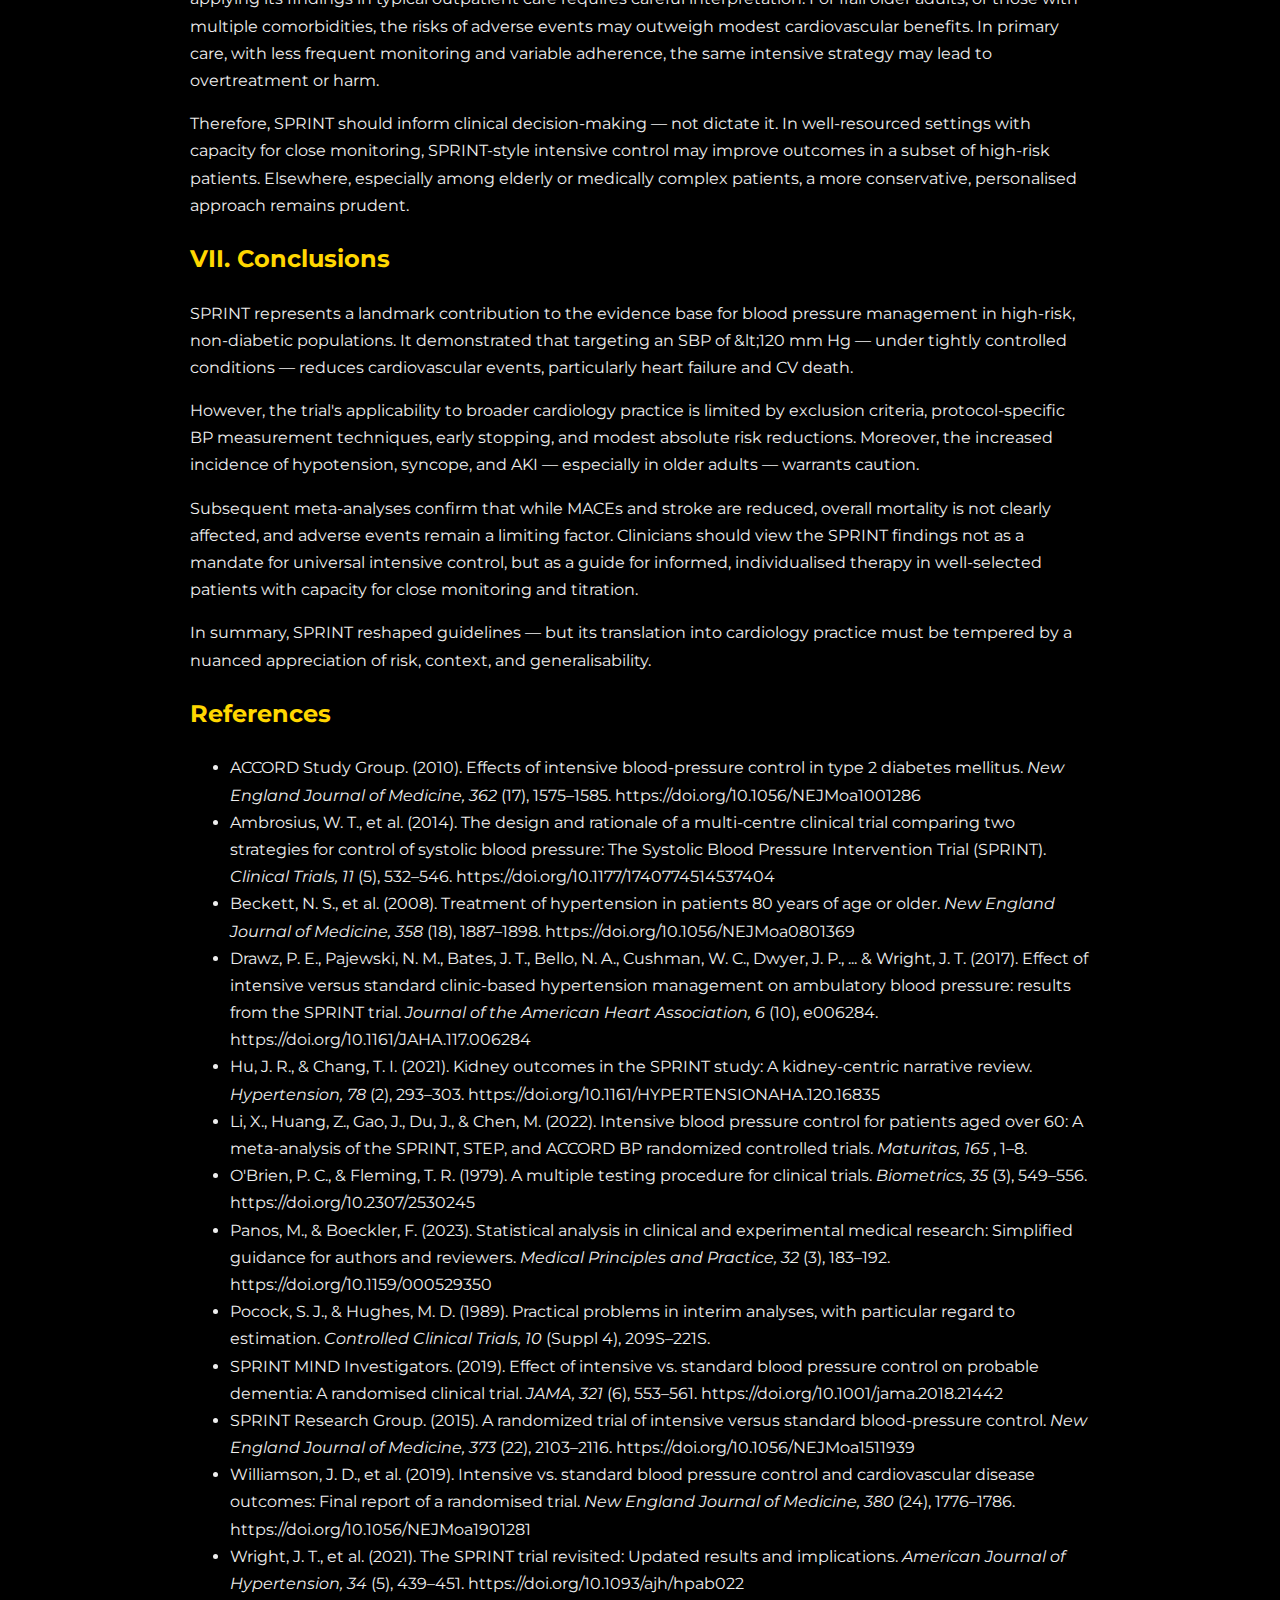
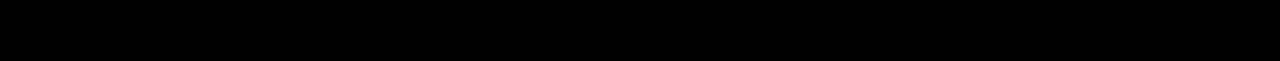
<file: stat-reviews/sprint/index.html>
<!DOCTYPE html>
<html lang="en">
<head>
    <meta charset="UTF-8" />
    <meta name="viewport" content="width=device-width, initial-scale=1.0" />
    <title>SPRINT Trial Review | The Data Guru</title>

    <!-- Google tag (gtag.js) -->
    <script async src="https://www.googletagmanager.com/gtag/js?id=G-VSJE2TEEHZ"></script>
    <script>
        window.dataLayer = window.dataLayer || [];
        function gtag(){dataLayer.push(arguments);}
        gtag('js', new Date());
        gtag('config', 'G-VSJE2TEEHZ');
    </script> 
        
      <!-- Basic SEO -->
      <meta name="description" content="Comprehensive statistical and methodological review of the SPRINT trial (Lancet, 2001). Written for cardiologists and researchers by The Data Guru Ltd.">
      <meta name="keywords" content="SPRINT trial, carvedilol, myocardial infarction, cardiology statistics, clinical trials, statistical critique, alpha level, type I error, The Data Guru">
      <meta name="author" content="W. R. Long">
      
      <!-- Open Graph for social media (Facebook, LinkedIn, etc.) -->
      <meta property="og:title" content="SPRINT Trial Review | The Data Guru">
      <meta property="og:description" content="Statistical and methodological critique of the SPRINT trial, including ethical considerations and glossary.">
      <meta property="og:image" content="https://thedataguru.net/images/medium_resolution_logo.png">
      <meta property="og:url" content="http://thedataguru.net/stat-reviews/capricorn/">
      <meta property="og:type" content="article">
      
      <!-- Twitter Card -->
      <meta name="twitter:card" content="summary_large_image">
      <meta name="twitter:title" content="SPRINT Trial Review | The Data Guru">
      <meta name="twitter:description" content="Statistical and methodological critique of the SPRINT trial, including ethical considerations and glossary.">
      <meta name="twitter:image" content="https://thedataguru.net/images/medium_resolution_logo.png">
      
      <!-- Fonts and CSS -->
      <link href="https://fonts.googleapis.com/css?family=Montserrat:300,400,600" rel="stylesheet">
      <link rel="stylesheet" href="/css/stat-reviews.css" />
</head>
<body>

<a href="/"><img src="/images/medium_resolution_logo.png" alt="The Data Guru Logo" class="logo"></a>
<p class="tagline">Statistical and Methodological Reviews for Cardiologists</p>

<!-- BEGIN CAPRICORN REVIEW HTML v1.9 -->
<h1>
    Statistical and Methodological Review of the SPRINT Trial
   </h1>
   <p>
   <section class="review-meta">
   <p><strong>Reviewer:</strong> Robert Long<br>
     <strong>Position:</strong> Principal Consultant<br>
     <strong>Company:</strong> The Data Guru Ltd<br>
     <strong>Date:</strong> 10 May 2025<br>
     <strong>Document Version:</strong> 3.3</p>
   </section>
   </p>
  </header>
  <main>
   <!-- End of boilerplate-->
   <h2 id="introduction">
    I. Introduction &amp; Background
   </h2>
   <p>
    The Systolic Blood Pressure Intervention Trial (SPRINT), published in 2015, was a landmark randomised controlled trial (RCT) evaluating whether intensive lowering of systolic blood pressure (SBP) to a target of &amp;lt;120 mm Hg provided greater cardiovascular protection than the conventional &amp;lt;140 mm Hg target in high-risk, non-diabetic patients.
   </p>
   <p>
    Prior to SPRINT, guidance on blood pressure targets in high-risk individuals remained inconsistent, partly due to inconclusive or population-specific findings from previous trials. For example, the ACCORD-BP trial showed no significant benefit from intensive control in patients with type 2 diabetes, while the HYVET study demonstrated positive outcomes in older hypertensive adults. In this context, SPRINT aimed to clarify the balance of benefit and risk in a large, high-risk but non-diabetic cohort.
   </p>
   <p>
    With over 9,300 participants and a primary endpoint focused on major cardiovascular events, SPRINT generated substantial impact on clinical guidelines &mdash; particularly in the United States, where it helped lower treatment thresholds. However, as this review will argue, the trial&rsquo;s design, statistical analysis, population characteristics, and long-term implications warrant critical evaluation before its findings can be applied broadly to everyday cardiology practice.
   </p>
   <p>
    This review re-examines the trial's methodology, evaluates the internal and external validity of its findings, and integrates recent follow-up studies and meta-analyses to place the results in broader clinical perspective.
   </p>
   <!-- End of Section I -->
   <h2 id="design">
    II. Trial Design and Methodology
   </h2>
   <p>
    SPRINT was a multicentre, open-label, randomised controlled trial funded by the U.S. National Institutes of Health. It enrolled 9,361 participants across 102 clinical sites in the United States and Puerto Rico between 2010 and 2013. Participants were randomised 1:1 to either an intensive SBP target (&amp;lt;120 mm Hg) or a standard target (&amp;lt;140 mm Hg), with the primary outcome being a composite of myocardial infarction (MI), acute coronary syndrome (ACS), stroke, heart failure (HF), or cardiovascular death.
   </p>
   <h3>
    Inclusion and Exclusion Criteria
   </h3>
   <p>
    Eligible participants were aged &ge;50 years with systolic BP between 130 and 180 mm Hg, and at least one additional cardiovascular risk factor: established clinical or subclinical CVD, chronic kidney disease (eGFR 20&ndash;60 mL/min/1.73m&sup2;), age &ge;75 years, or a 10-year Framingham CVD risk score &ge;15%.
   </p>
   <p>
    Key high-risk groups were explicitly excluded &mdash; including patients with diabetes mellitus, prior stroke, proteinuria &amp;gt;1 g/day, symptomatic heart failure, and LVEF &amp;lt;35%. These exclusions aimed to isolate a non-diabetic high-risk cohort distinct from ACCORD-BP and other stroke-focused trials. However, they also limit generalisability to real-world cardiovascular practice, where such comorbidities are common.
   </p>
   <h3>
    Randomisation and Stratification
   </h3>
   <p>
    Randomisation was performed centrally with stratification by clinical site, age group, presence of cardiovascular disease, and CKD status. This strategy helped balance key risk factors across arms and allowed for prespecified subgroup analyses. While this design improved internal validity, it also diluted some of the real-world variation present in routine care.
   </p>
   <h3>
    BP Measurement Protocol
   </h3>
   <p>
    Blood pressure was measured using the Omron HEM-907XL device following a strict protocol: participants rested for five minutes in a seated position, after which three BP readings were taken and averaged. Crucially, measurements were intended to be unattended &mdash; a deliberate step to reduce the white-coat effect and inter-operator variability.
   </p>
   <p>
    Subsequent analysis by Wright et al. (2021) confirmed that staff presence had little effect on readings. Nevertheless, this protocol differs sharply from typical outpatient practice, where readings may be taken under time pressure, with active staff interaction and without prolonged rest. As such, the SBP targets defined in SPRINT are not directly interchangeable with clinic-based values recorded under less controlled conditions.
   </p>
   <h3>
    Intervention and Follow-up
   </h3>
   <p>
    Antihypertensive treatment was adjusted monthly to meet BP targets, using a stepped-care algorithm consistent with contemporary U.S. guidelines. The mean number of medications was higher in the intensive group, as expected. Patients were followed for a median of 3.26 years until the trial was stopped early due to apparent benefit in the primary outcome.
   </p>
   <!-- End of Section II-->
   <h2 id="methods">
    III. Statistical Methods and Analysis
   </h2>
   <p>
    The SPRINT investigators used a time-to-event framework, with the primary outcome being the time to first occurrence of a major cardiovascular event from a pre-specified composite. Kaplan&ndash;Meier estimates were used to visualise event-free survival, and comparisons were made using the log-rank test. Cox proportional hazards models, stratified by clinical site and adjusted for pre-specified covariates, were used to estimate hazard ratios (HRs) with 95% confidence intervals.
   </p>
   <h3>
    Proportional Hazards Assumption
   </h3>
   <p>
    While the assumption of proportional hazards was stated, formal testing was limited. Schoenfeld residual diagnostics were performed for the primary outcome, but not systematically reported across secondary endpoints or key subgroups. Visual inspection of survival curves, particularly in CKD strata, reveals delayed separation suggestive of time-varying effects. For a trial that stopped early, such non-proportionality could distort the perceived benefit and should have been explicitly addressed.
   </p>
   <h3>
    Interim Monitoring and Early Stopping
   </h3>
   <p>
    Interim analyses were guided by O&rsquo;Brien&ndash;Fleming boundaries to preserve type I error. The trial was stopped at a median of 3.26 years due to significant benefit in the primary endpoint. While this is procedurally defensible, early stopping often leads to overestimation of effect sizes and uncertainty in secondary endpoints, as discussed by Pocock &amp;amp; Hughes (1989).
   </p>
   <p>Trials stopped early often capture peak statistical signals by chance. This inflates perceived benefit, particularly if long-term trends would have regressed toward null.</p>
   <h3>
    Multiplicity and Subgroup Analyses
   </h3>
   <p>
    Although prespecified subgroup analyses were conducted &mdash; including age, CKD status, baseline SBP, and prior CVD &mdash; adjustment for multiple testing was limited. Notably, the interaction p-value for cognitive outcomes in CKD subgroups was reported as marginally significant (p = 0.04). However, without correction for multiplicity, this result may reflect chance. More importantly, the interaction is uninterpretable without context on effect size, absolute risk difference, and clinical relevance &mdash; particularly in subgroup populations with fewer events.
   </p>
   <h3>
    Effect Size Interpretation
   </h3>
   <p>
    The primary result &mdash; a 25% relative reduction in the composite outcome (HR 0.75) &mdash; must be interpreted alongside the absolute risk reduction of 1.6% over ~3 years. This translates to a number needed to treat (NNT) of 62. While clinically meaningful, cardiologists should balance this against the increased risk of adverse events, particularly in older and multimorbid populations. The trial was not powered for mortality benefit, and observed reductions in CV death should be interpreted cautiously in light of low event counts and early termination.
   </p>
   <h3>
    Handling of Missing Data
   </h3>
   <p>
    SPRINT reported low rates of missing data and used censoring at last contact for participants lost to follow-up. No multiple imputation or sensitivity analysis for missingness was provided, although the overall impact was likely modest. Still, even small degrees of informative censoring could introduce bias, particularly in subgroup analyses where events were sparse.
   </p>
   <!-- End of Section III->

<h2 id="main-findings">IV. Main Findings and Outcomes</h2>

<p>Over a median follow-up of 3.26 years, SPRINT demonstrated a statistically significant reduction in the primary composite endpoint in the intensive-treatment group. The hazard ratio (HR) was 0.75 (95% CI: 0.64–0.89), reflecting a 25% relative risk reduction compared with standard therapy. Absolute risk reduction was modest (1.6%), resulting in a number needed to treat (NNT) of 62 over the trial duration.</p>

<p>This primary benefit was driven predominantly by reductions in heart failure and cardiovascular death, while other components (MI, stroke, ACS) contributed less. Notably, stroke events were fewer overall, and differences did not reach significance in some subgroups. For cardiologists, this raises important interpretive issues: composite outcomes may obscure the heterogeneity of treatment effects across individual endpoints.</p>

<p>Subgroup analyses showed consistent benefit across age groups, CKD status, and baseline SBP strata. However, confidence intervals were wide in some subgroups, especially among participants ≥75 years or those with CKD. These findings must be contextualised against increased rates of adverse events in these same subgroups — highlighting the need for caution when applying the results to frail or comorbid patients.</p>

<p>Wright et al. (2021) confirmed long-term persistence of primary benefits and suggested the observed reductions in cardiovascular death were not solely attributable to chance. However, follow-up durations remained short, and outcome ascertainment may have been affected by early trial cessation and post-randomisation care dynamics.</p>

<!-- End of Section IV-->
   <h2 id="appraisal">
    V. Critical Appraisal
   </h2>
   <h3>
    Internal Validity
   </h3>
   <p>
    Randomisation and allocation concealment were robust. Outcomes were adjudicated blind to treatment. BP measurement was standardised, mostly unattended, and consistent across sites. The main threats to internal validity were early stopping and possible unmeasured site-level effects. Protocol adherence was high, but the open-label design means performance bias cannot be ruled out entirely, especially in subjective outcomes such as syncope.
   </p>
   <h3>
    External Validity
   </h3>
   <p>
    SPRINT excluded major patient groups, including those with diabetes, prior stroke, or significant proteinuria. Women, the frail elderly, and racially diverse patients were also underrepresented relative to their burden of hypertension in practice. These exclusions limit generalisability, particularly for primary care physicians managing multimorbid patients with less intensive follow-up resources.
   </p>
   <h3>
    Composite Outcomes
   </h3>
   <p>
    The primary endpoint was a composite of five major events. Most of the benefit was driven by reductions in heart failure and cardiovascular death. Stroke and MI contributed less. The lack of weighting and minimal justification for the component structure leaves open the possibility that the composite overstates clinical relevance. Disaggregated effect sizes should be given greater prominence in future publications.
   </p>
   <h3>
    Adverse Events
   </h3>
   <p>
    Adverse events such as hypotension, syncope, electrolyte abnormalities, and acute kidney injury were significantly more common in the intensive group. Although most were transient, they have serious implications for older or frailer patients. Wright et al. (2021) acknowledged that for some subgroups &mdash; particularly those with low baseline CV risk &mdash; the net benefit may be negative.
   </p>
   <h3>
    BP Measurement Context
   </h3>
   <p>
    SPRINT used a protocolised, automated measurement system that is not representative of routine care. In-office readings are typically attended, rushed, and less reproducible. Therefore, the &ldquo;&amp;lt;120 mm Hg&rdquo; target in SPRINT cannot be interpreted as equivalent to an outpatient clinic target of &amp;lt;120 mm Hg. This undermines direct application of SPRINT thresholds in settings without the same measurement rigour.
   </p>
   <!-- End of Section V-->
   <h2 id="policy">
    VI. Clinical and Policy Implications
   </h2>
   <p>
    SPRINT helped catalyse a shift toward more intensive SBP targets in clinical guidelines, particularly in the United States. The 2017 ACC/AHA guidelines adopted a general target of &amp;lt;130 mm Hg for high-risk patients, citing SPRINT as key evidence. The European Society of Hypertension and ESC 2023 guidelines also endorse lower targets &mdash; including &amp;lt;130 mm Hg for most patients, and potentially &amp;lt;120 mm Hg for those under 70 if tolerated &mdash; though with more emphasis on individualised care.
   </p>
   <p>
    However, the trial's strict measurement protocol, short follow-up, and selective eligibility criteria mean that applying its findings in typical outpatient care requires careful interpretation. For frail older adults, or those with multiple comorbidities, the risks of adverse events may outweigh modest cardiovascular benefits. In primary care, with less frequent monitoring and variable adherence, the same intensive strategy may lead to overtreatment or harm.
   </p>
   <p>
    Therefore, SPRINT should inform clinical decision-making &mdash; not dictate it. In well-resourced settings with capacity for close monitoring, SPRINT-style intensive control may improve outcomes in a subset of high-risk patients. Elsewhere, especially among elderly or medically complex patients, a more conservative, personalised approach remains prudent.
   </p>
   <!-- End of Section VI-->
   <h2 id="conclusions">
    VII. Conclusions
   </h2>
   <p>
    SPRINT represents a landmark contribution to the evidence base for blood pressure management in high-risk, non-diabetic populations. It demonstrated that targeting an SBP of &amp;lt;120 mm Hg &mdash; under tightly controlled conditions &mdash; reduces cardiovascular events, particularly heart failure and CV death.
   </p>
   <p>
    However, the trial's applicability to broader cardiology practice is limited by exclusion criteria, protocol-specific BP measurement techniques, early stopping, and modest absolute risk reductions. Moreover, the increased incidence of hypotension, syncope, and AKI &mdash; especially in older adults &mdash; warrants caution.
   </p>
   <p>
    Subsequent meta-analyses confirm that while MACEs and stroke are reduced, overall mortality is not clearly affected, and adverse events remain a limiting factor. Clinicians should view the SPRINT findings not as a mandate for universal intensive control, but as a guide for informed, individualised therapy in well-selected patients with capacity for close monitoring and titration.
   </p>
   <p>
    In summary, SPRINT reshaped guidelines &mdash; but its translation into cardiology practice must be tempered by a nuanced appreciation of risk, context, and generalisability.
   </p>
   <!-- End of Section VII-->
   <h2 id="references">
    References
   </h2>
   <ul>
    <li>
     ACCORD Study Group. (2010). Effects of intensive blood-pressure control in type 2 diabetes mellitus.
     <i>
      New England Journal of Medicine, 362
     </i>
     (17), 1575&ndash;1585. https://doi.org/10.1056/NEJMoa1001286
    </li>
    <li>
     Ambrosius, W. T., et al. (2014). The design and rationale of a multi-centre clinical trial comparing two strategies for control of systolic blood pressure: The Systolic Blood Pressure Intervention Trial (SPRINT).
     <i>
      Clinical Trials, 11
     </i>
     (5), 532&ndash;546. https://doi.org/10.1177/1740774514537404
    </li>
    <li>
     Beckett, N. S., et al. (2008). Treatment of hypertension in patients 80 years of age or older.
     <i>
      New England Journal of Medicine, 358
     </i>
     (18), 1887&ndash;1898. https://doi.org/10.1056/NEJMoa0801369
    </li>
    <li>
     Drawz, P. E., Pajewski, N. M., Bates, J. T., Bello, N. A., Cushman, W. C., Dwyer, J. P., ... &amp; Wright, J. T. (2017). Effect of intensive versus standard clinic-based hypertension management on ambulatory blood pressure: results from the SPRINT trial.
     <i>
      Journal of the American Heart Association, 6
     </i>
     (10), e006284. https://doi.org/10.1161/JAHA.117.006284
    </li>
    <li>
     Hu, J. R., &amp; Chang, T. I. (2021). Kidney outcomes in the SPRINT study: A kidney-centric narrative review.
     <i>
      Hypertension, 78
     </i>
     (2), 293&ndash;303. https://doi.org/10.1161/HYPERTENSIONAHA.120.16835
    </li>
    <li>
     Li, X., Huang, Z., Gao, J., Du, J., &amp; Chen, M. (2022). Intensive blood pressure control for patients aged over 60: A meta-analysis of the SPRINT, STEP, and ACCORD BP randomized controlled trials.
     <i>
      Maturitas, 165
     </i>
     , 1&ndash;8.
    </li>
    <li>
     O'Brien, P. C., &amp; Fleming, T. R. (1979). A multiple testing procedure for clinical trials.
     <i>
      Biometrics, 35
     </i>
     (3), 549&ndash;556. https://doi.org/10.2307/2530245
    </li>
    <li>
     Panos, M., &amp; Boeckler, F. (2023). Statistical analysis in clinical and experimental medical research: Simplified guidance for authors and reviewers.
     <i>
      Medical Principles and Practice, 32
     </i>
     (3), 183&ndash;192. https://doi.org/10.1159/000529350
    </li>
    <li>
     Pocock, S. J., &amp; Hughes, M. D. (1989). Practical problems in interim analyses, with particular regard to estimation.
     <i>
      Controlled Clinical Trials, 10
     </i>
     (Suppl 4), 209S&ndash;221S.
    </li>
    <li>
     SPRINT MIND Investigators. (2019). Effect of intensive vs. standard blood pressure control on probable dementia: A randomised clinical trial.
     <i>
      JAMA, 321
     </i>
     (6), 553&ndash;561. https://doi.org/10.1001/jama.2018.21442
    </li>
    <li>
     SPRINT Research Group. (2015). A randomized trial of intensive versus standard blood-pressure control.
     <i>
      New England Journal of Medicine, 373
     </i>
     (22), 2103&ndash;2116. https://doi.org/10.1056/NEJMoa1511939
    </li>
    <li>
     Williamson, J. D., et al. (2019). Intensive vs. standard blood pressure control and cardiovascular disease outcomes: Final report of a randomised trial.
     <i>
      New England Journal of Medicine, 380
     </i>
     (24), 1776&ndash;1786. https://doi.org/10.1056/NEJMoa1901281
    </li>
    <li>
     Wright, J. T., et al. (2021). The SPRINT trial revisited: Updated results and implications.
     <i>
      American Journal of Hypertension, 34
     </i>
     (5), 439&ndash;451. https://doi.org/10.1093/ajh/hpab022
    </li>
   </ul>
  </main>
</body>
</html>
</file>
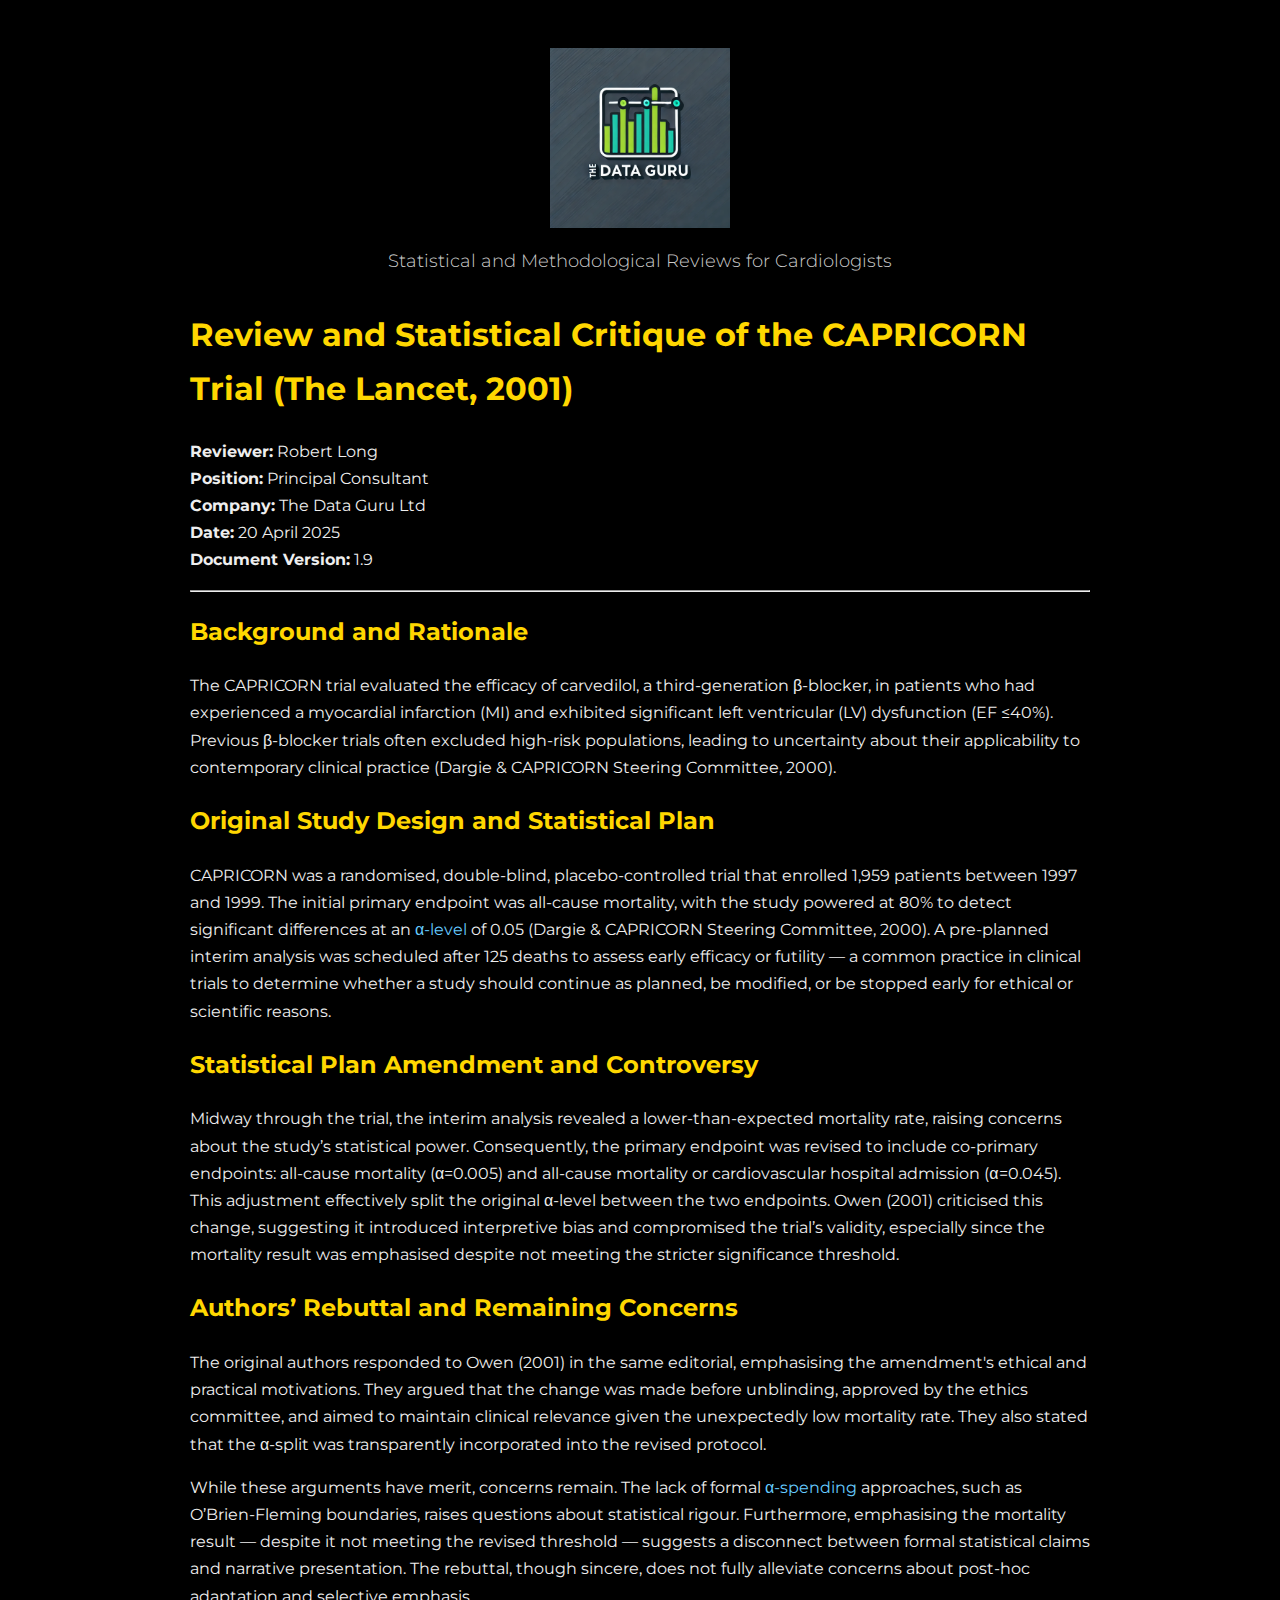
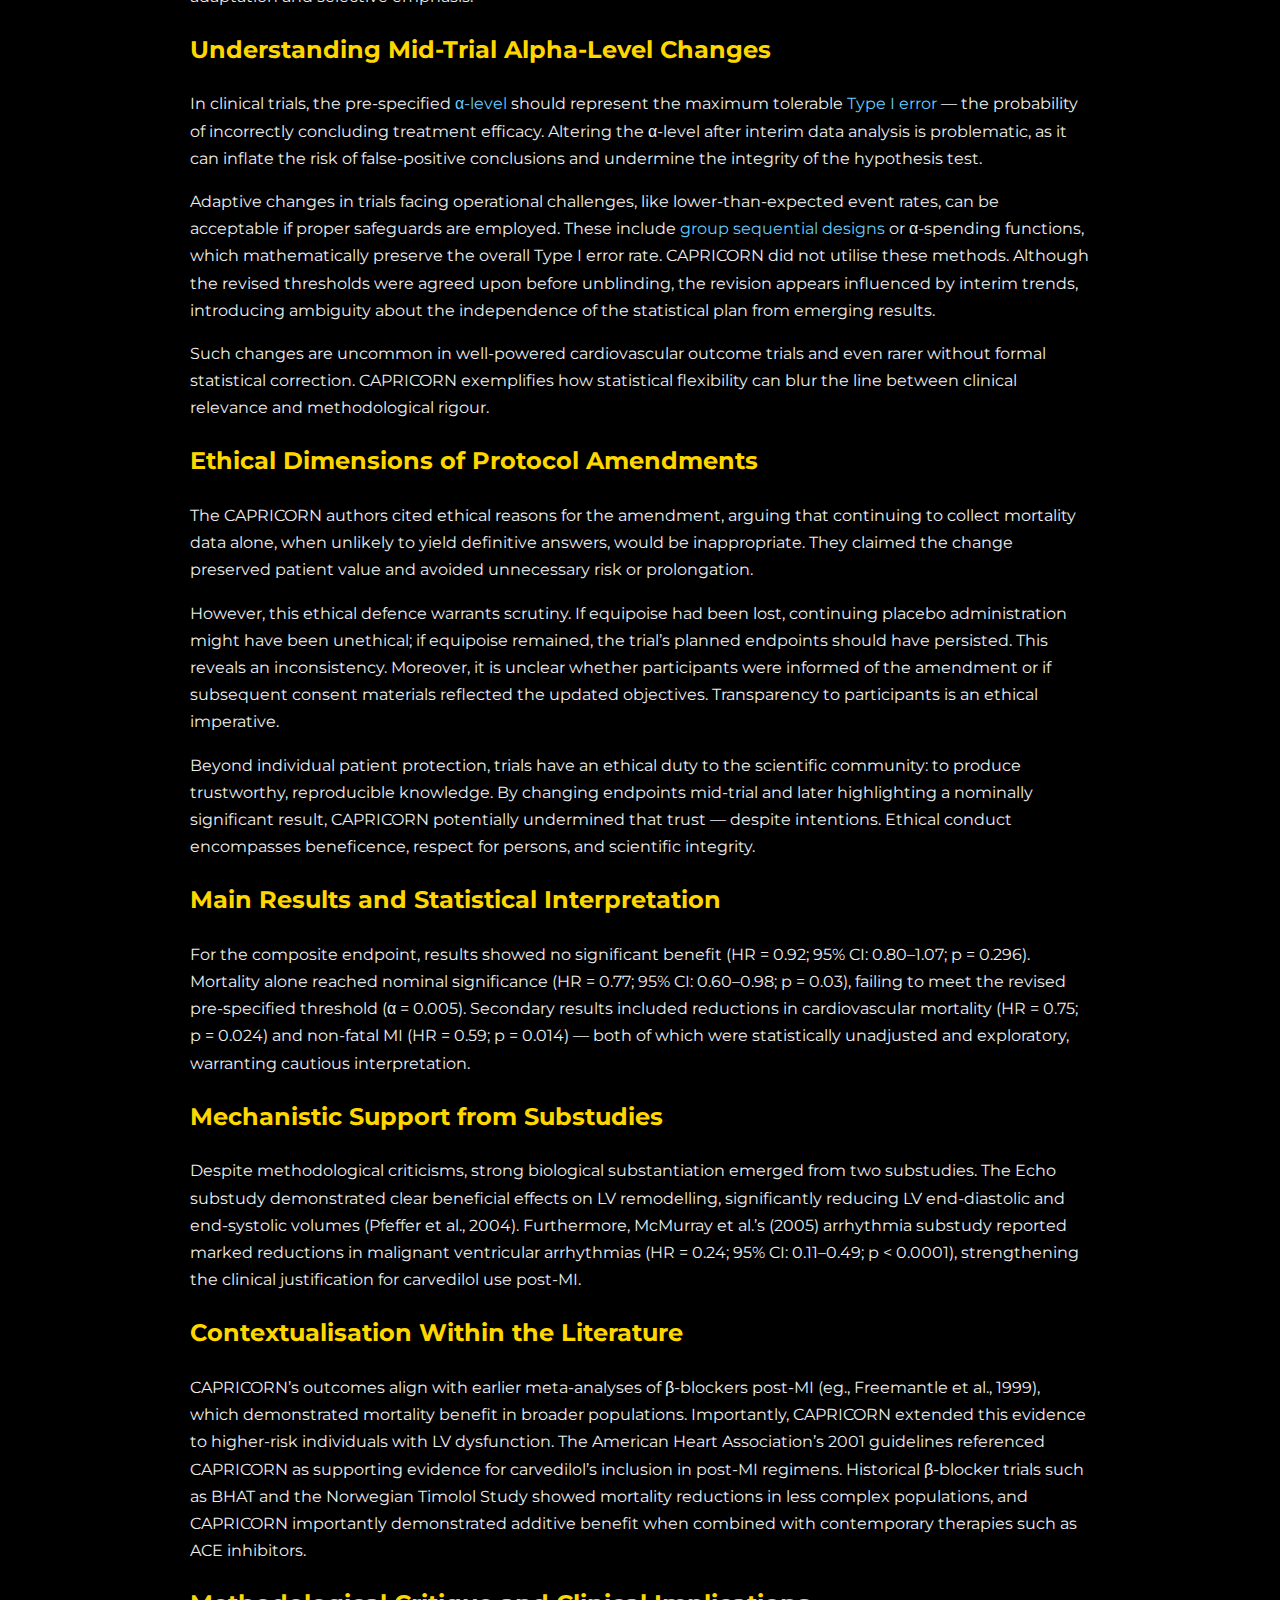
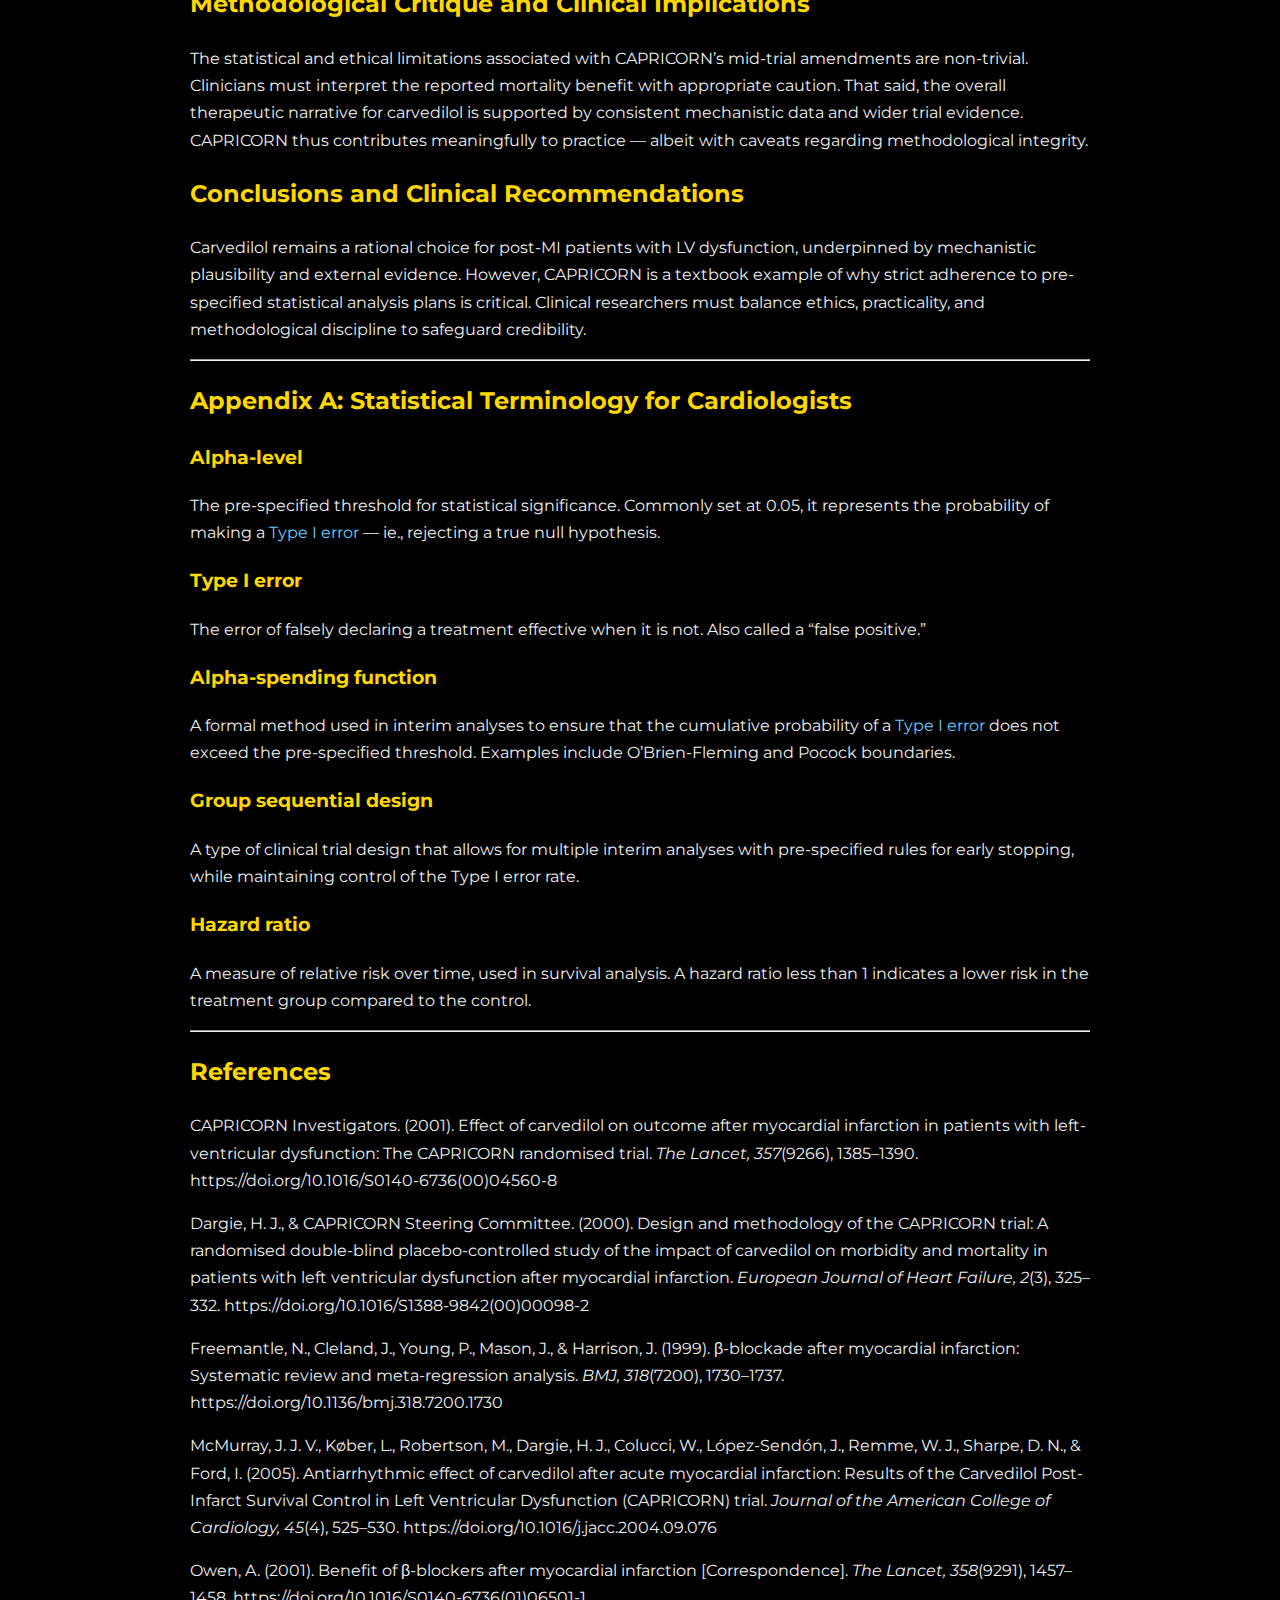
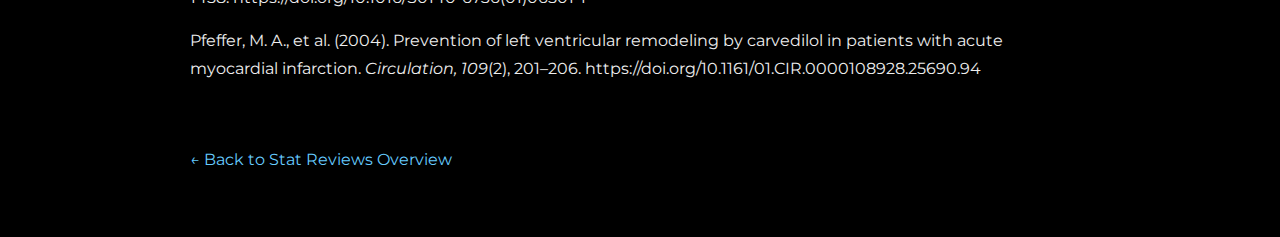
<file: stat-reviews.html>
<!DOCTYPE html>
<html lang="en">
<head>

    <meta charset="UTF-8" />
    <meta name="viewport" content="width=device-width, initial-scale=1.0" />
    <title>CAPRICORN Trial Review | The Data Guru</title>

    <!-- Google tag (gtag.js) -->
    <script async src="https://www.googletagmanager.com/gtag/js?id=G-VSJE2TEEHZ"></script>
    <script>
        window.dataLayer = window.dataLayer || [];
        function gtag(){dataLayer.push(arguments);}
        gtag('js', new Date());
        gtag('config', 'G-VSJE2TEEHZ');
    </script>
      
        <!-- Basic SEO -->
        <meta name="description" content="Comprehensive statistical and methodological review of the CAPRICORN trial (Lancet, 2001). Written for cardiologists and researchers by The Data Guru Ltd.">
        <meta name="keywords" content="CAPRICORN trial, carvedilol, myocardial infarction, cardiology statistics, clinical trials, statistical critique, alpha level, type I error, The Data Guru">
        <meta name="author" content="W. R. Long">
      
        <!-- Open Graph for social media (Facebook, LinkedIn, etc.) -->
        <meta property="og:title" content="CAPRICORN Trial Review | The Data Guru">
        <meta property="og:description" content="Statistical and methodological critique of the CAPRICORN trial, including ethical considerations and glossary.">
        <meta property="og:image" content="https://thedataguru.net/images/medium_resolution_logo.png">
        <meta property="og:url" content="http://thedataguru.net/stat-reviews.html">
        <meta property="og:type" content="article">
      
        <!-- Twitter Card -->
        <meta name="twitter:card" content="summary_large_image">
        <meta name="twitter:title" content="CAPRICORN Trial Review | The Data Guru">
        <meta name="twitter:description" content="Statistical and methodological critique of the CAPRICORN trial, including ethical considerations and glossary.">
        <meta name="twitter:image" content="https://thedataguru.net/images/medium_resolution_logo.png">
      
        <!-- Fonts and CSS -->
        <link href="https://fonts.googleapis.com/css?family=Montserrat:300,400,600" rel="stylesheet">
  <style>
    body {
      background-color: #000;
      color: #eee;
      font-family: 'Montserrat', sans-serif;
      margin: 2rem auto;
      max-width: 900px;
      padding: 1rem;
      line-height: 1.7;
    }
    h1, h2, h3 {
      color: #FFD700;
    }
    a {
      color: #66ccff;
      text-decoration: none;
    }
    a:hover {
      text-decoration: underline;
    }
    .tagline {
      text-align: center;
      font-weight: 300;
      color: #ccc;
      margin-bottom: 2rem;
      font-size: 1.1rem;
    }
    .logo {
      display: block;
      margin: 0 auto 1rem auto;
      width: 180px;
    }
    .back-link {
      margin-top: 4rem;
      display: block;
    }
    pre {
      background-color: #111;
      padding: 1rem;
      border-left: 3px solid #FFD700;
      overflow-x: auto;
    }
    code {
      color: #FFD700;
    }
  </style>
</head>
<body>

<a href="/"><img src="images/medium_resolution_logo.png" alt="The Data Guru Logo" class="logo"></a>
<p class="tagline">Statistical and Methodological Reviews for Cardiologists</p>

<!-- BEGIN CAPRICORN REVIEW HTML v1.9 -->
<h1>Review and Statistical Critique of the CAPRICORN Trial (The Lancet, 2001)</h1>

<p><strong>Reviewer:</strong> Robert Long<br>
<strong>Position:</strong> Principal Consultant<br>
<strong>Company:</strong> The Data Guru Ltd<br>
<strong>Date:</strong> 20 April 2025<br>
<strong>Document Version:</strong> 1.9</p>

<hr>

<h2>Background and Rationale</h2>

<p>The CAPRICORN trial evaluated the efficacy of carvedilol, a third-generation β-blocker, in patients who had experienced a myocardial infarction (MI) and exhibited significant left ventricular (LV) dysfunction (EF ≤40%). Previous β-blocker trials often excluded high-risk populations, leading to uncertainty about their applicability to contemporary clinical practice (Dargie & CAPRICORN Steering Committee, 2000).</p>

<h2>Original Study Design and Statistical Plan</h2>

<p>CAPRICORN was a randomised, double-blind, placebo-controlled trial that enrolled 1,959 patients between 1997 and 1999. The initial primary endpoint was all-cause mortality, with the study powered at 80% to detect significant differences at an <a href="#alpha-level">α-level</a> of 0.05 (Dargie & CAPRICORN Steering Committee, 2000). A pre-planned interim analysis was scheduled after 125 deaths to assess early efficacy or futility — a common practice in clinical trials to determine whether a study should continue as planned, be modified, or be stopped early for ethical or scientific reasons.</p>

<h2>Statistical Plan Amendment and Controversy</h2>

<p>Midway through the trial, the interim analysis revealed a lower-than-expected mortality rate, raising concerns about the study’s statistical power. Consequently, the primary endpoint was revised to include co-primary endpoints: all-cause mortality (α=0.005) and all-cause mortality or cardiovascular hospital admission (α=0.045). This adjustment effectively split the original α-level between the two endpoints. Owen (2001) criticised this change, suggesting it introduced interpretive bias and compromised the trial’s validity, especially since the mortality result was emphasised despite not meeting the stricter significance threshold.</p>

<h2>Authors’ Rebuttal and Remaining Concerns</h2>

<p>The original authors responded to Owen (2001) in the same editorial, emphasising the amendment's ethical and practical motivations. They argued that the change was made before unblinding, approved by the ethics committee, and aimed to maintain clinical relevance given the unexpectedly low mortality rate. They also stated that the α-split was transparently incorporated into the revised protocol.</p>

<p>While these arguments have merit, concerns remain. The lack of formal <a href="#alpha-spending-function">α-spending</a> approaches, such as O’Brien-Fleming boundaries, raises questions about statistical rigour. Furthermore, emphasising the mortality result — despite it not meeting the revised threshold — suggests a disconnect between formal statistical claims and narrative presentation. The rebuttal, though sincere, does not fully alleviate concerns about post-hoc adaptation and selective emphasis.</p>

<h2>Understanding Mid-Trial Alpha-Level Changes</h2>

<p>In clinical trials, the pre-specified <a href="#alpha-level">α-level</a> should represent the maximum tolerable <a href="#type-i-error">Type I error</a> — the probability of incorrectly concluding treatment efficacy. Altering the α-level after interim data analysis is problematic, as it can inflate the risk of false-positive conclusions and undermine the integrity of the hypothesis test.</p>

<p>Adaptive changes in trials facing operational challenges, like lower-than-expected event rates, can be acceptable if proper safeguards are employed. These include <a href="#group-sequential-design">group sequential designs</a> or α-spending functions, which mathematically preserve the overall Type I error rate. CAPRICORN did not utilise these methods. Although the revised thresholds were agreed upon before unblinding, the revision appears influenced by interim trends, introducing ambiguity about the independence of the statistical plan from emerging results.</p>

<p>Such changes are uncommon in well-powered cardiovascular outcome trials and even rarer without formal statistical correction. CAPRICORN exemplifies how statistical flexibility can blur the line between clinical relevance and methodological rigour.</p>

<h2>Ethical Dimensions of Protocol Amendments</h2>

<p>The CAPRICORN authors cited ethical reasons for the amendment, arguing that continuing to collect mortality data alone, when unlikely to yield definitive answers, would be inappropriate. They claimed the change preserved patient value and avoided unnecessary risk or prolongation.</p>

<p>However, this ethical defence warrants scrutiny. If equipoise had been lost, continuing placebo administration might have been unethical; if equipoise remained, the trial’s planned endpoints should have persisted. This reveals an inconsistency. Moreover, it is unclear whether participants were informed of the amendment or if subsequent consent materials reflected the updated objectives. Transparency to participants is an ethical imperative.</p>

<p>Beyond individual patient protection, trials have an ethical duty to the scientific community: to produce trustworthy, reproducible knowledge. By changing endpoints mid-trial and later highlighting a nominally significant result, CAPRICORN potentially undermined that trust — despite intentions. Ethical conduct encompasses beneficence, respect for persons, and scientific integrity.</p>

<h2>Main Results and Statistical Interpretation</h2>

<p>For the composite endpoint, results showed no significant benefit (HR = 0.92; 95% CI: 0.80–1.07; p = 0.296). Mortality alone reached nominal significance (HR = 0.77; 95% CI: 0.60–0.98; p = 0.03), failing to meet the revised pre-specified threshold (α = 0.005). Secondary results included reductions in cardiovascular mortality (HR = 0.75; p = 0.024) and non-fatal MI (HR = 0.59; p = 0.014) — both of which were statistically unadjusted and exploratory, warranting cautious interpretation.</p>

<h2>Mechanistic Support from Substudies</h2>

<p>Despite methodological criticisms, strong biological substantiation emerged from two substudies. The Echo substudy demonstrated clear beneficial effects on LV remodelling, significantly reducing LV end-diastolic and end-systolic volumes (Pfeffer et al., 2004). Furthermore, McMurray et al.’s (2005) arrhythmia substudy reported marked reductions in malignant ventricular arrhythmias (HR = 0.24; 95% CI: 0.11–0.49; p &lt; 0.0001), strengthening the clinical justification for carvedilol use post-MI.</p>

<h2>Contextualisation Within the Literature</h2>

<p>CAPRICORN’s outcomes align with earlier meta-analyses of β-blockers post-MI (eg., Freemantle et al., 1999), which demonstrated mortality benefit in broader populations. Importantly, CAPRICORN extended this evidence to higher-risk individuals with LV dysfunction. The American Heart Association’s 2001 guidelines referenced CAPRICORN as supporting evidence for carvedilol’s inclusion in post-MI regimens. Historical β-blocker trials such as BHAT and the Norwegian Timolol Study showed mortality reductions in less complex populations, and CAPRICORN importantly demonstrated additive benefit when combined with contemporary therapies such as ACE inhibitors.</p>

<h2>Methodological Critique and Clinical Implications</h2>

<p>The statistical and ethical limitations associated with CAPRICORN’s mid-trial amendments are non-trivial. Clinicians must interpret the reported mortality benefit with appropriate caution. That said, the overall therapeutic narrative for carvedilol is supported by consistent mechanistic data and wider trial evidence. CAPRICORN thus contributes meaningfully to practice — albeit with caveats regarding methodological integrity.</p>

<h2>Conclusions and Clinical Recommendations</h2>

<p>Carvedilol remains a rational choice for post-MI patients with LV dysfunction, underpinned by mechanistic plausibility and external evidence. However, CAPRICORN is a textbook example of why strict adherence to pre-specified statistical analysis plans is critical. Clinical researchers must balance ethics, practicality, and methodological discipline to safeguard credibility.</p>

<hr>

<h2 id="appendix-a">Appendix A: Statistical Terminology for Cardiologists</h2>

<h3 id="alpha-level">Alpha-level</h3>
<p>The pre-specified threshold for statistical significance. Commonly set at 0.05, it represents the probability of making a <a href="#type-i-error">Type I error</a> — ie., rejecting a true null hypothesis.</p>

<h3 id="type-i-error">Type I error</h3>
<p>The error of falsely declaring a treatment effective when it is not. Also called a “false positive.”</p>

<h3 id="alpha-spending-function">Alpha-spending function</h3>
<p>A formal method used in interim analyses to ensure that the cumulative probability of a <a href="#type-i-error">Type I error</a> does not exceed the pre-specified threshold. Examples include O’Brien-Fleming and Pocock boundaries.</p>

<h3 id="group-sequential-design">Group sequential design</h3>
<p>A type of clinical trial design that allows for multiple interim analyses with pre-specified rules for early stopping, while maintaining control of the Type I error rate.</p>

<h3 id="hazard-ratio">Hazard ratio</h3>
<p>A measure of relative risk over time, used in survival analysis. A hazard ratio less than 1 indicates a lower risk in the treatment group compared to the control.</p>

<hr>

<h2>References</h2>

<p>CAPRICORN Investigators. (2001). Effect of carvedilol on outcome after myocardial infarction in patients with left-ventricular dysfunction: The CAPRICORN randomised trial. <em>The Lancet, 357</em>(9266), 1385–1390. https://doi.org/10.1016/S0140-6736(00)04560-8</p>

<p>Dargie, H. J., & CAPRICORN Steering Committee. (2000). Design and methodology of the CAPRICORN trial: A randomised double-blind placebo-controlled study of the impact of carvedilol on morbidity and mortality in patients with left ventricular dysfunction after myocardial infarction. <em>European Journal of Heart Failure, 2</em>(3), 325–332. https://doi.org/10.1016/S1388-9842(00)00098-2</p>

<p>Freemantle, N., Cleland, J., Young, P., Mason, J., & Harrison, J. (1999). β-blockade after myocardial infarction: Systematic review and meta-regression analysis. <em>BMJ, 318</em>(7200), 1730–1737. https://doi.org/10.1136/bmj.318.7200.1730</p>

<p>McMurray, J. J. V., Køber, L., Robertson, M., Dargie, H. J., Colucci, W., López-Sendón, J., Remme, W. J., Sharpe, D. N., & Ford, I. (2005). Antiarrhythmic effect of carvedilol after acute myocardial infarction: Results of the Carvedilol Post-Infarct Survival Control in Left Ventricular Dysfunction (CAPRICORN) trial. <em>Journal of the American College of Cardiology, 45</em>(4), 525–530. https://doi.org/10.1016/j.jacc.2004.09.076</p>

<p>Owen, A. (2001). Benefit of β-blockers after myocardial infarction [Correspondence]. <em>The Lancet, 358</em>(9291), 1457–1458. https://doi.org/10.1016/S0140-6736(01)06501-1</p>

<p>Pfeffer, M. A., et al. (2004). Prevention of left ventricular remodeling by carvedilol in patients with acute myocardial infarction. <em>Circulation, 109</em>(2), 201–206. https://doi.org/10.1161/01.CIR.0000108928.25690.94</p>
<!-- END CAPRICORN REVIEW HTML v1.9 -->

<p class="back-link"><a href="stat-reviews.html">← Back to Stat Reviews Overview</a></p>

</body>
</html>
</file>
<file: css/main.css>
p, h1, h2, aa {
  color: #ffebcd ;
  font-weight: 200 ;
  font-family: "Montserrat";
}

h3 {
  color: #ffebcd ;
  font-weight: 100 ;
  font-family: "Montserrat";
}


body {
  background-image: url("../images/subtle_carbon.png");
}


#maintab {
    font-family: "Montserrat", Arial, Helvetica, sans-serif;
    font-weight: 200 ;
    border-collapse: collapse;
    width: 90%;
    margin-left:5%; 
    margin-right:5%;
}

#maintab td, #maintab th {
    border: 0px solid #ddd;
    padding: 8px;
    color: #ffebcd;
    font-size: 1.125em ;

}

@media screen and (max-width:980px) {
  #maintab td, #maintab th {
    font-size: 1.5em;
  }
}

#maintab th {
    padding-top: 12px;
    padding-bottom: 12px;
    text-align: left;
    background-color: #4CAF50;
    color: #ffebcd;
}

.conbut {
    background-color: black;
    border: 0;
    color: #ffebcd;
    padding: 20px;
    text-align: center;
    text-decoration: none;
    display: inline-block;
    font-size: 16px;
    margin: 4px 2px;
    cursor: pointer;
    border-radius: 8px;
    font-family: "Montserrat";
    font-weight: 200 ;
  }

.align-centre {
    text-align: center;
}


/*Default styles*/
.foobar  {
  width: 100%;
}

@media screen and (max-width: 600px) {
    /* For tablets: */
    .foobar  {width: 33.33%;}
}
@media screen and (max-width: 768px) {
    /* For desktop: */
    .foobar  {width: 33.33%;}

}
</file>
<file: css/stat-reviews.css>
body {
    background-color: #000;
    color: #eee;
    font-family: 'Montserrat', sans-serif;
    margin: 2rem auto;
    max-width: 900px;
    padding: 1rem;
    line-height: 1.7;
  }
  h1, h2, h3 {
    color: #FFD700;
  }
  a {
    color: #66ccff;
    text-decoration: none;
  }
  a:hover {
    text-decoration: underline;
  }
  .tagline {
    text-align: center;
    font-weight: 300;
    color: #ccc;
    margin-bottom: 2rem;
    font-size: 1.1rem;
  }
  .logo {
    display: block;
    margin: 0 auto 1rem auto;
    width: 180px;
  }
  .back-link {
    margin-top: 4rem;
    display: block;
  }
  pre {
    background-color: #111;
    padding: 1rem;
    border-left: 3px solid #FFD700;
    overflow-x: auto;
  }
  code {
    color: #FFD700;
  }
</file>
